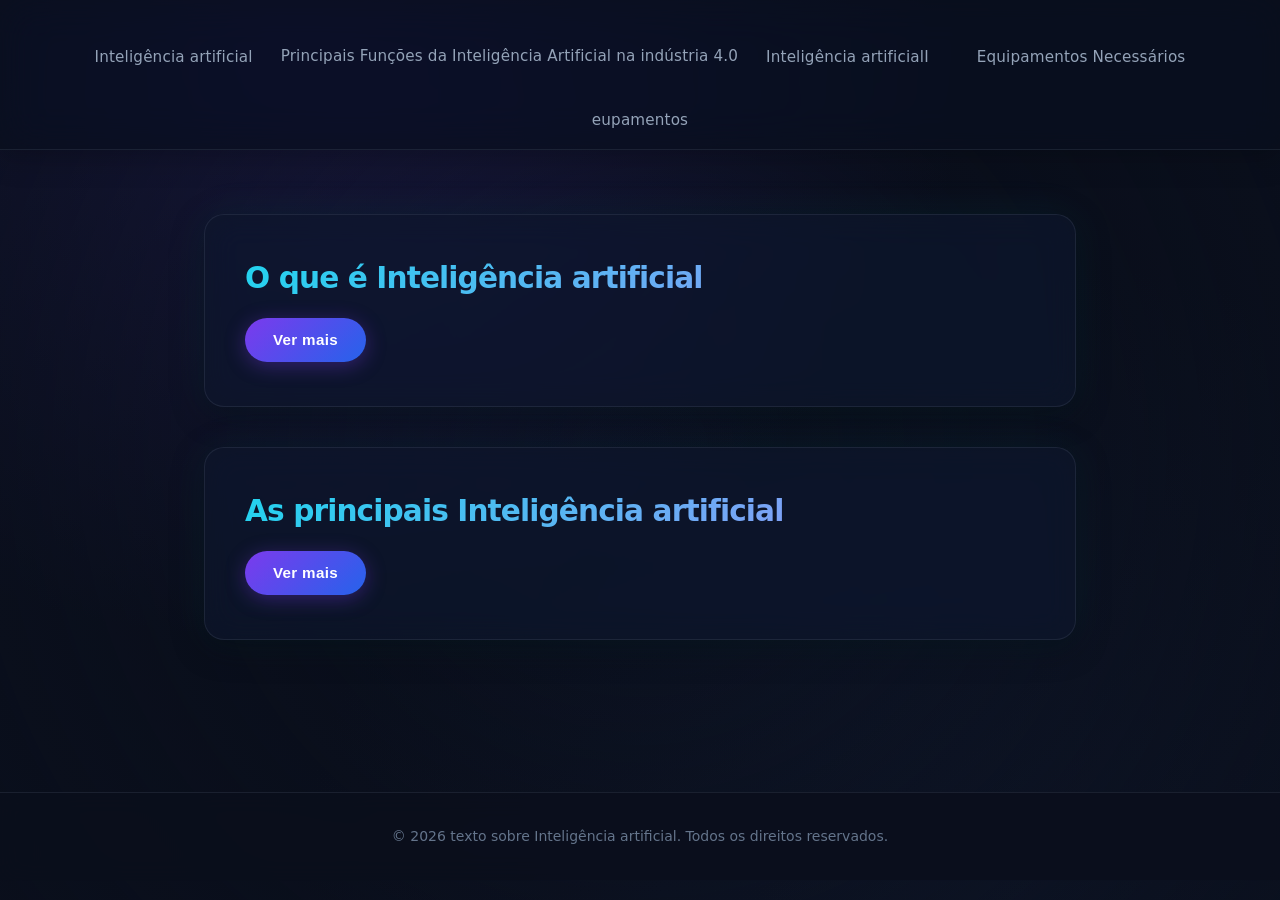
<file: index.html>
<!DOCTYPE html>
<html lang="pt-BR">
<head>
  <meta charset="UTF-8">
  <meta name="viewport" content="width=device-width, initial-scale=1.0">
  <title>IA</title>
  <link rel="stylesheet" href="style.css">
</head>
<body>

  <video autoplay loop muted playsinline id="video-fundo">
    <source src="203987-923133879_medium.mp4" type="video/mp4">
  </video>

  <header>
    <nav class="navbar">
      <button class="menu-toggle">&#9776;</button> <ul>
        <li><a href="ia.html" class="botao-link"> Inteligência artificial</a></li>
        <li><a href="cinema3d.html" class="botao-link"> <p>Principais Funções da Inteligência Artificial na indústria 4.0</p></a></li>
        <li><a href="sobre.html" class="botao-link"> Inteligência artificialI</a></li>
        <li><a href="equipamentos.html" class="botao-link">Equipamentos Necessários</a></li>
        <li><a href="eupamentos.html" class="botao-link"> eupamentos</a></li>
      </ul>
    </nav>
  </header>

  <main>
    <section id="holograma" class="content-section">
      <h2>O que é Inteligência artificial</h2>
      <button class="toggle-content">Ver mais</button>
      <div class="content">
        <p><strong>Definição:</strong> A Inteligência Artificial (IA) é um campo da ciência da computação dedicado a criar sistemas e máquinas capazes de emular a inteligência humana. Ela permite que computadores raciocinem, aprendam, tomem decisões, reconheçam padrões e resolvam problemas de forma autônoma e em grande escala.</p>
      </div>
    </section>

    <section id="ia-holograma" class="content-section">
      <h2> As principais Inteligência artificial</h2>
      <button class="toggle-content">Ver mais</button>
      <div class="content">
        <p><strong>Componentes principais:</strong>ChatGPT (OpenAI): O pioneiro e um dos mais populares. Utiliza os modelos GPT-4o e OpenAI o1 (focado em raciocínio lógico complexo). É excelente para conversação natural, escrita criativa e tarefas gerais.

          <p>Gemini (Google): A IA do Google, profundamente integrada ao ecossistema da empresa (Busca, Workspace, Android). Destaca-se pela capacidade de processar volumes massivos de dados de uma só vez (janela de contexto longa) e precisão em informações em tempo real.</p>
    </section>
  </main>

  <footer>
    <p>&copy; 2026  texto sobre Inteligência artificial. Todos os direitos reservados.</p>
  </footer>
  
  <script src="script.js"></script>
</body>
</html>
</file>
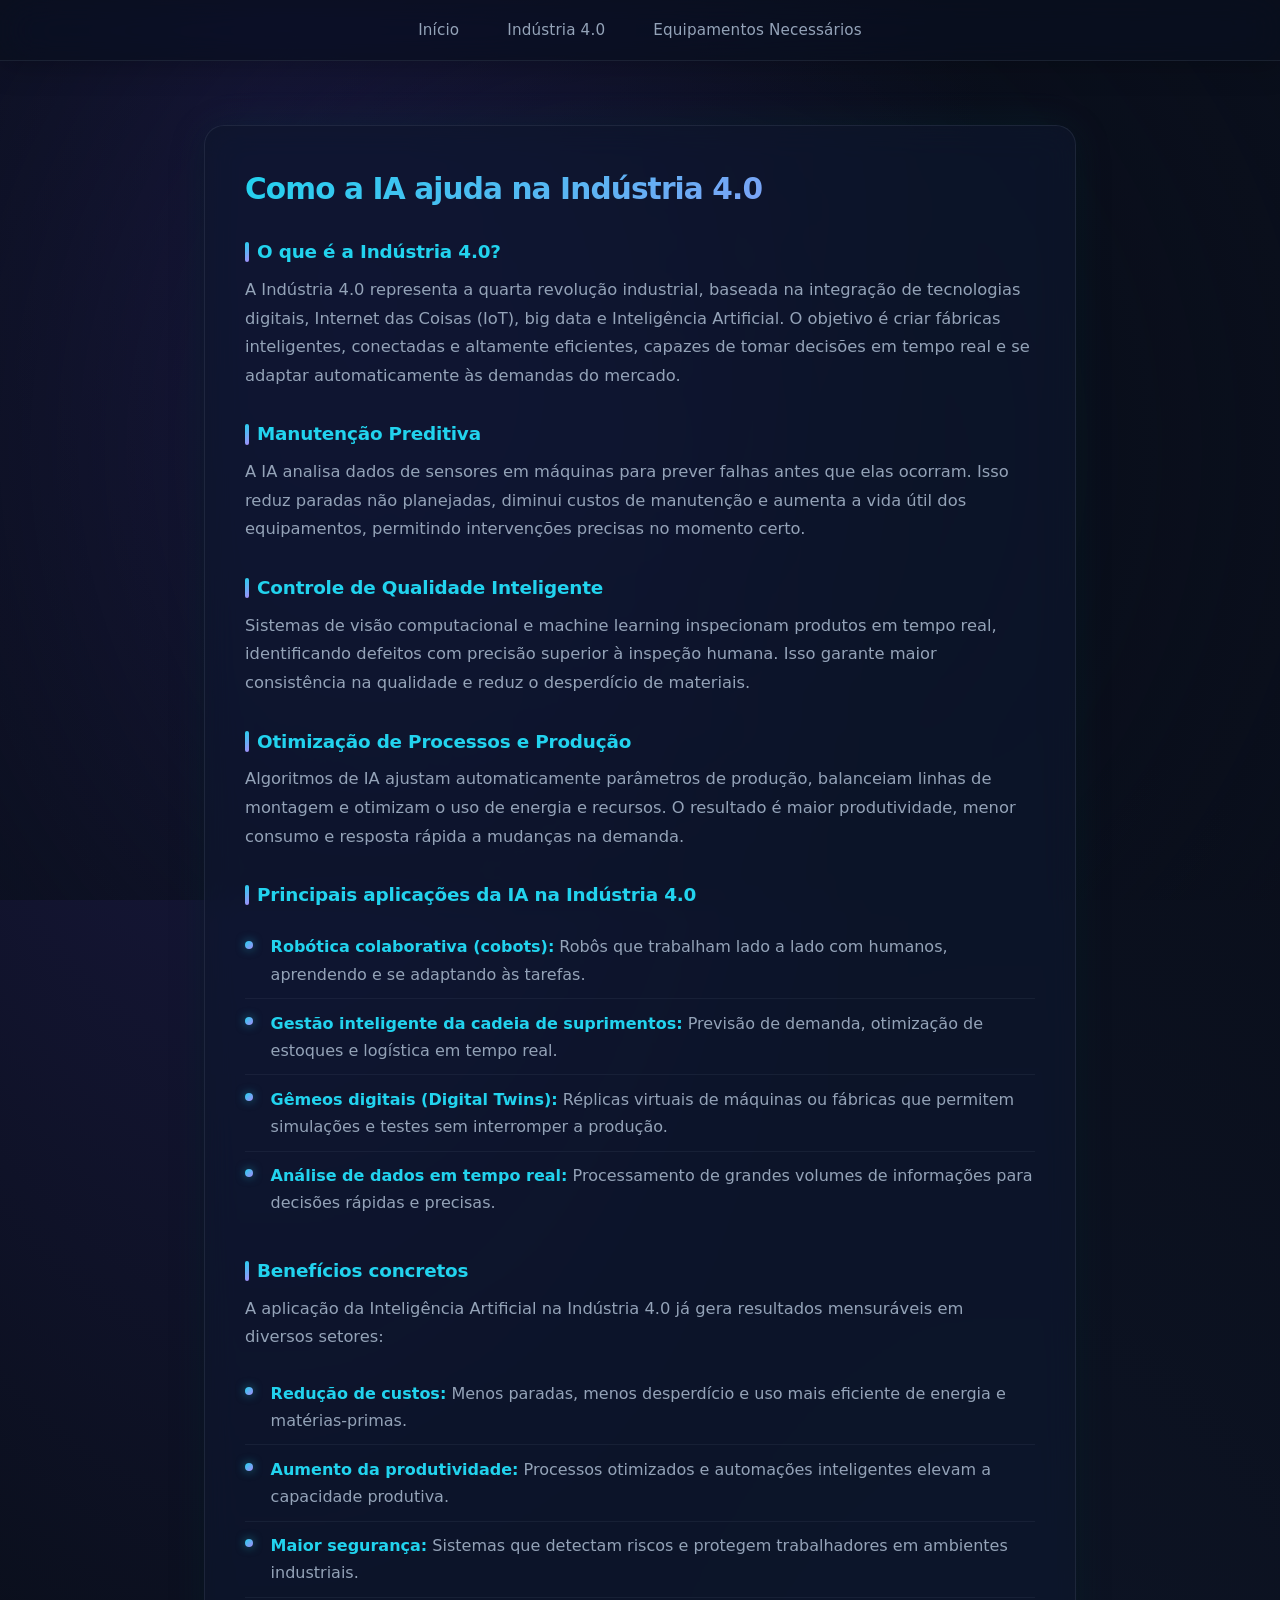
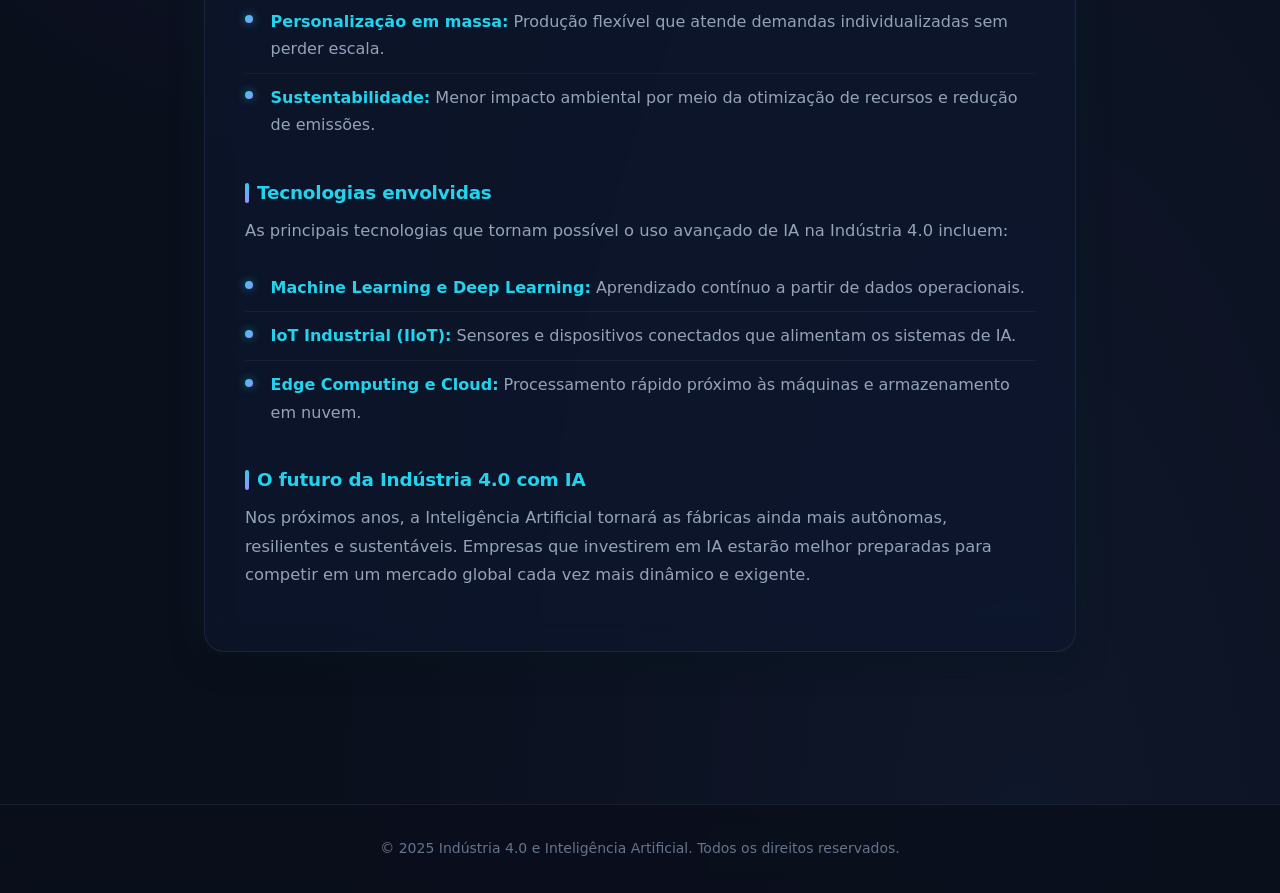
<file: cinema3d.html>
<!DOCTYPE html>
<html lang="pt-BR">
<head>
  <meta charset="UTF-8">
  <meta name="viewport" content="width=device-width, initial-scale=1.0">
  <title>IA na Indústria 4.0</title>
  <link rel="stylesheet" href="style.css">
</head>
<body>
  <header>
    <nav class="navbar">
      <ul>
        <li><a href="index.html" class="botao-link">Início</a></li>
        <li><a href="ia.html" class="botao-link">Indústria 4.0</a></li>
        
        <li><a href="equipamentos.html" class="botao-link">Equipamentos Necessários</a></li>
      </ul>
    </nav>
  </header>

  <main>
    <section class="conteudo">
      <h2 class="conteudo__titulo">Como a IA ajuda na Indústria 4.0</h2>

      <h4 class="conteudo__titulo">O que é a Indústria 4.0?</h4>
      <p class="conteudo__texto">
        A Indústria 4.0 representa a quarta revolução industrial, baseada na integração de tecnologias digitais, Internet das Coisas (IoT), big data e Inteligência Artificial. 
        O objetivo é criar fábricas inteligentes, conectadas e altamente eficientes, capazes de tomar decisões em tempo real e se adaptar automaticamente às demandas do mercado.
      </p>

      <h4 class="conteudo__titulo">Manutenção Preditiva</h4>
      <p class="conteudo__texto">
        A IA analisa dados de sensores em máquinas para prever falhas antes que elas ocorram. Isso reduz paradas não planejadas, diminui custos de manutenção e aumenta a vida útil dos equipamentos, 
        permitindo intervenções precisas no momento certo.
      </p>

      <h4 class="conteudo__titulo">Controle de Qualidade Inteligente</h4>
      <p class="conteudo__texto">
        Sistemas de visão computacional e machine learning inspecionam produtos em tempo real, identificando defeitos com precisão superior à inspeção humana. 
        Isso garante maior consistência na qualidade e reduz o desperdício de materiais.
      </p>

      <h4 class="conteudo__titulo">Otimização de Processos e Produção</h4>
      <p class="conteudo__texto">
        Algoritmos de IA ajustam automaticamente parâmetros de produção, balanceiam linhas de montagem e otimizam o uso de energia e recursos. 
        O resultado é maior produtividade, menor consumo e resposta rápida a mudanças na demanda.
      </p>

      <h4 class="conteudo__titulo">Principais aplicações da IA na Indústria 4.0</h4>
      <ul class="conteudo__lista">
        <li class="lista__item">
          <strong>Robótica colaborativa (cobots):</strong> Robôs que trabalham lado a lado com humanos, aprendendo e se adaptando às tarefas.
        </li>
        <li class="lista__item">
          <strong>Gestão inteligente da cadeia de suprimentos:</strong> Previsão de demanda, otimização de estoques e logística em tempo real.
        </li>
        <li class="lista__item">
          <strong>Gêmeos digitais (Digital Twins):</strong> Réplicas virtuais de máquinas ou fábricas que permitem simulações e testes sem interromper a produção.
        </li>
        <li class="lista__item">
          <strong>Análise de dados em tempo real:</strong> Processamento de grandes volumes de informações para decisões rápidas e precisas.
        </li>
      </ul>

      <h4 class="conteudo__titulo">Benefícios concretos</h4>

      <p class="conteudo__texto">
        A aplicação da Inteligência Artificial na Indústria 4.0 já gera resultados mensuráveis em diversos setores:
      </p>

      <ul class="conteudo__lista">
        <li class="lista__item">
          <strong>Redução de custos:</strong> Menos paradas, menos desperdício e uso mais eficiente de energia e matérias-primas.
        </li>
        <li class="lista__item">
          <strong>Aumento da produtividade:</strong> Processos otimizados e automações inteligentes elevam a capacidade produtiva.
        </li>
        <li class="lista__item">
          <strong>Maior segurança:</strong> Sistemas que detectam riscos e protegem trabalhadores em ambientes industriais.
        </li>
        <li class="lista__item">
          <strong>Personalização em massa:</strong> Produção flexível que atende demandas individualizadas sem perder escala.
        </li>
        <li class="lista__item">
          <strong>Sustentabilidade:</strong> Menor impacto ambiental por meio da otimização de recursos e redução de emissões.
        </li>
      </ul>

      <h4 class="conteudo__titulo">Tecnologias envolvidas</h4>
      <p class="conteudo__texto">
        As principais tecnologias que tornam possível o uso avançado de IA na Indústria 4.0 incluem:
      </p>

      <ul class="conteudo__lista">
        <li class="lista__item">
          <strong>Machine Learning e Deep Learning:</strong> Aprendizado contínuo a partir de dados operacionais.
        </li>
        <li class="lista__item">
          <strong>IoT Industrial (IIoT):</strong> Sensores e dispositivos conectados que alimentam os sistemas de IA.
        </li>
        <li class="lista__item">
          <strong>Edge Computing e Cloud:</strong> Processamento rápido próximo às máquinas e armazenamento em nuvem.
        </li>
      </ul>

      <h4 class="conteudo__titulo">O futuro da Indústria 4.0 com IA</h4>
      <p class="conteudo__texto">
        Nos próximos anos, a Inteligência Artificial tornará as fábricas ainda mais autônomas, resilientes e sustentáveis. 
        Empresas que investirem em IA estarão melhor preparadas para competir em um mercado global cada vez mais dinâmico e exigente.
      </p>
    </section>
  </main>

  <footer>
    <p>&copy; 2025 Indústria 4.0 e Inteligência Artificial. Todos os direitos reservados.</p>
  </footer>

  <script src="script.js"></script>
</body>
</html>
</file>
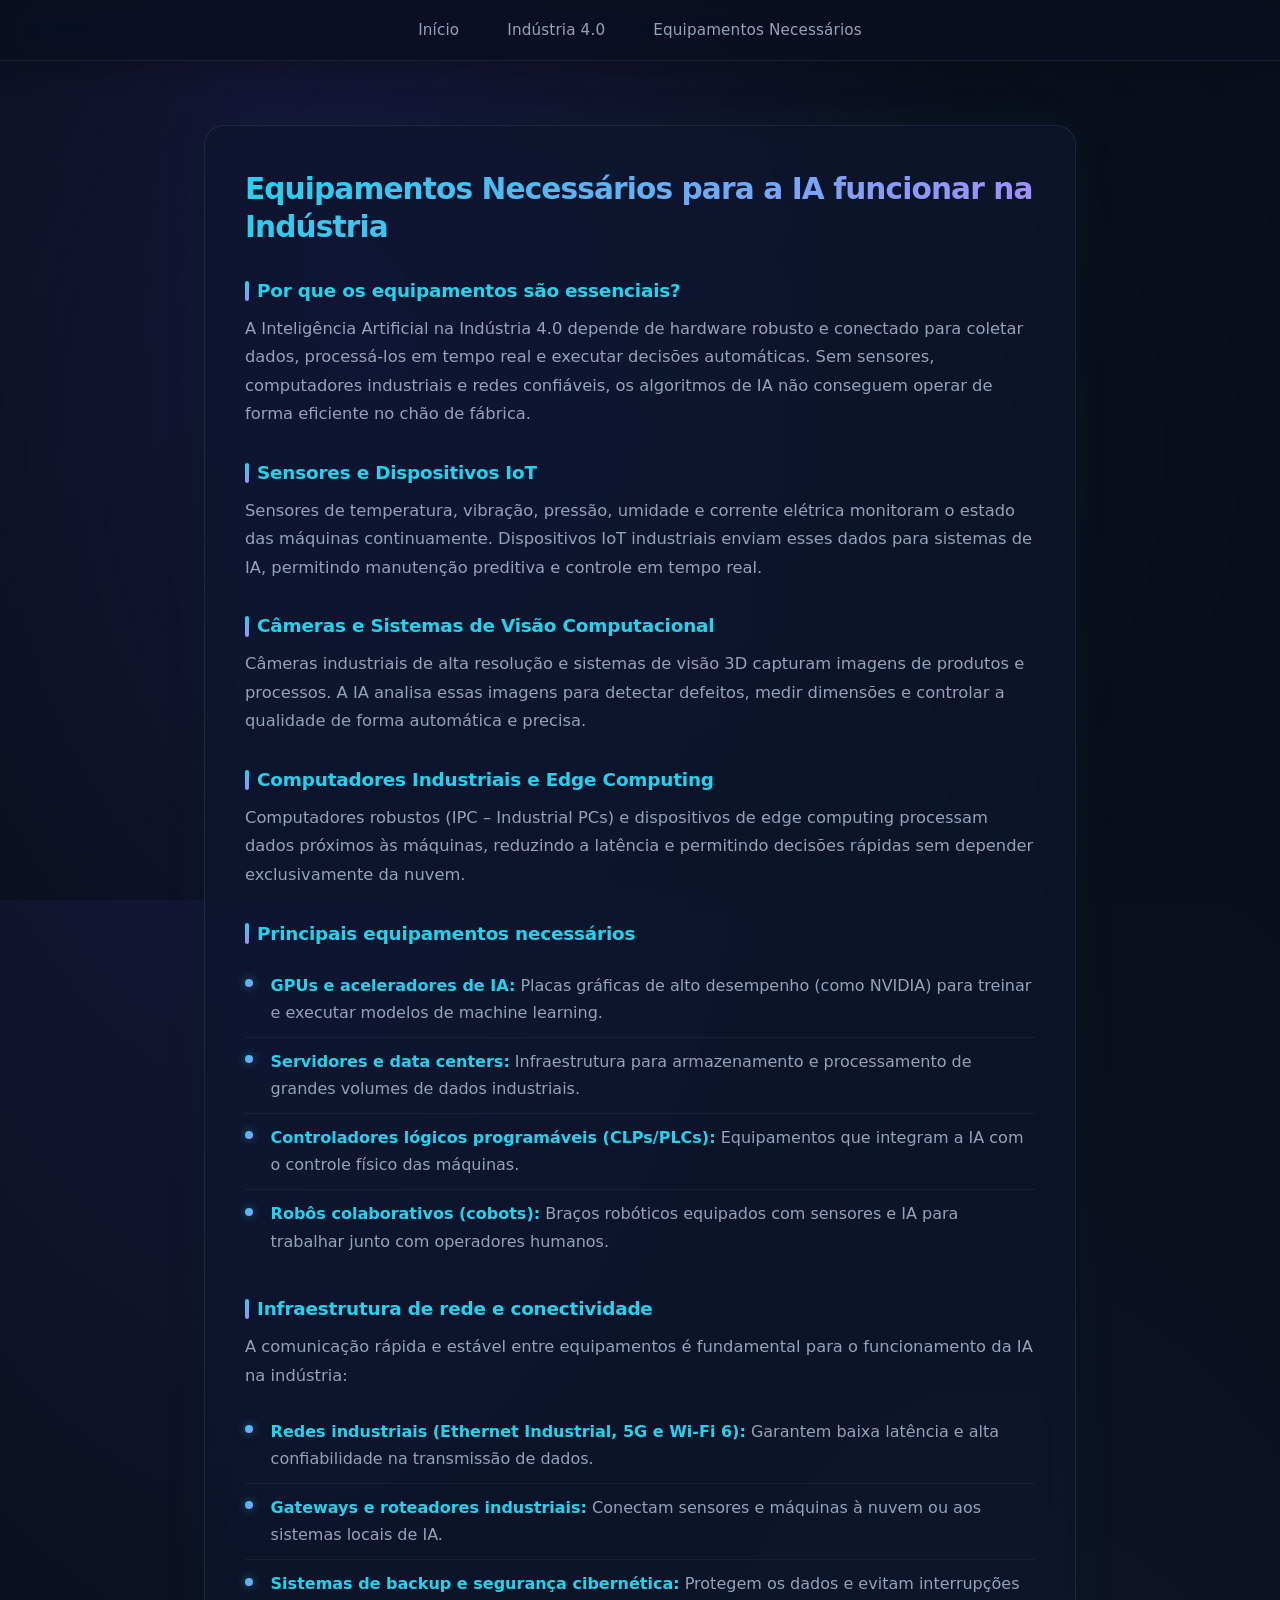
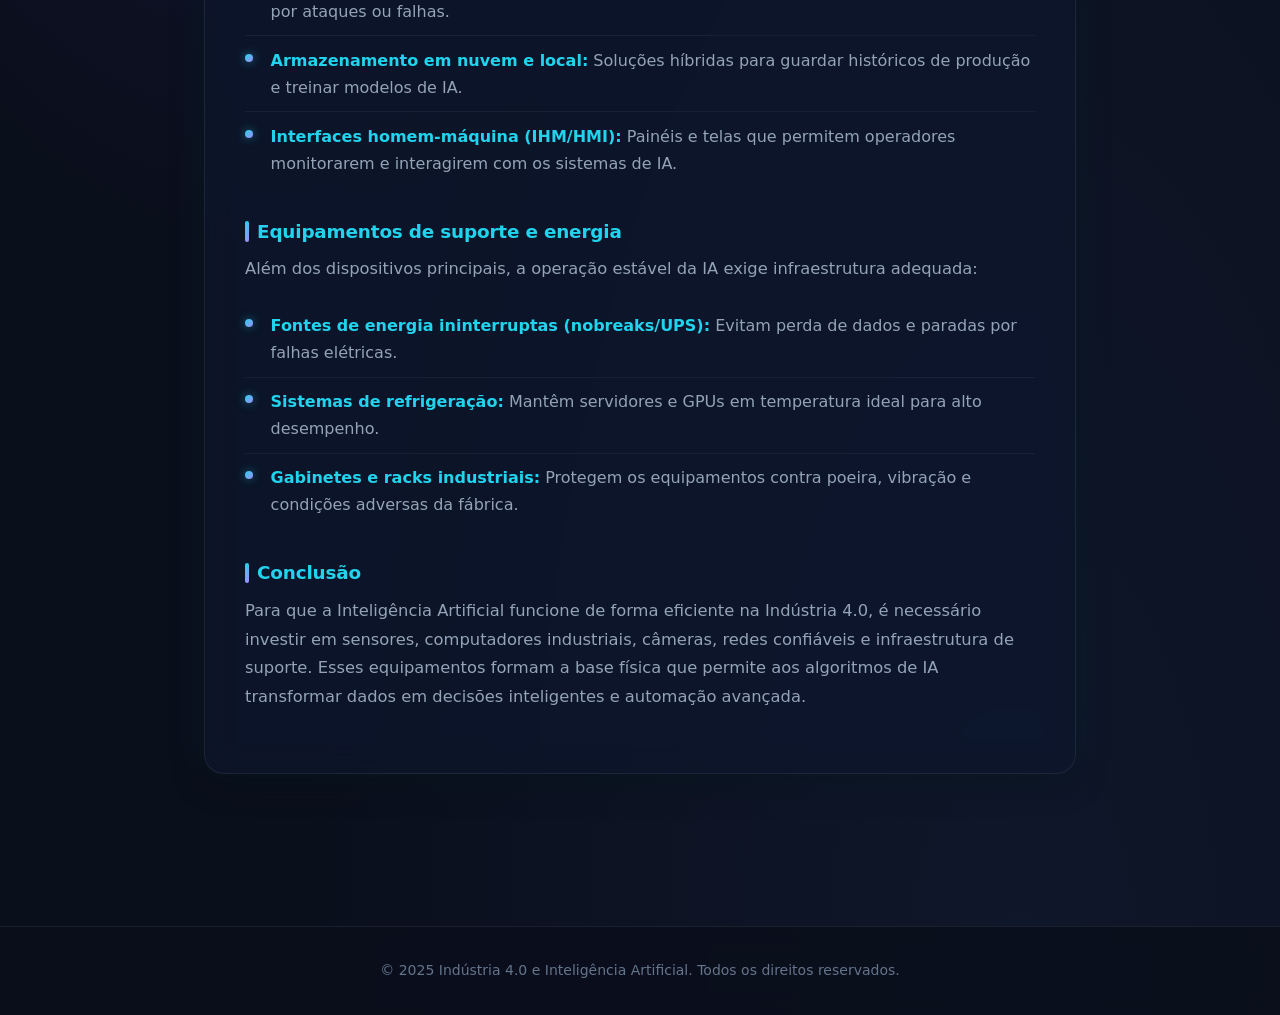
<file: equipamentos.html>
<!DOCTYPE html>
<html lang="pt-BR">
<head>
  <meta charset="UTF-8">
  <meta name="viewport" content="width=device-width, initial-scale=1.0">
  <title>Equipamentos Necessários para IA na Indústria 4.0</title>
  <link rel="stylesheet" href="style.css">
</head>
<body>
  <header>
    <nav class="navbar">
      <ul>
        <li><a href="index.html" class="botao-link">Início</a></li>
        <li><a href="ia.html" class="botao-link">Indústria 4.0</a></li>
        
        <li><a href="equipamentos.html" class="botao-link">Equipamentos Necessários</a></li>
      </ul>
    </nav>
  </header>

  <main>
    <section class="conteudo">
      <h2 class="conteudo__titulo">Equipamentos Necessários para a IA funcionar na Indústria</h2>

      <h4 class="conteudo__titulo">Por que os equipamentos são essenciais?</h4>
      <p class="conteudo__texto">
        A Inteligência Artificial na Indústria 4.0 depende de hardware robusto e conectado para coletar dados, processá-los em tempo real e executar decisões automáticas. 
        Sem sensores, computadores industriais e redes confiáveis, os algoritmos de IA não conseguem operar de forma eficiente no chão de fábrica.
      </p>

      <h4 class="conteudo__titulo">Sensores e Dispositivos IoT</h4>
      <p class="conteudo__texto">
        Sensores de temperatura, vibração, pressão, umidade e corrente elétrica monitoram o estado das máquinas continuamente. 
        Dispositivos IoT industriais enviam esses dados para sistemas de IA, permitindo manutenção preditiva e controle em tempo real.
      </p>

      <h4 class="conteudo__titulo">Câmeras e Sistemas de Visão Computacional</h4>
      <p class="conteudo__texto">
        Câmeras industriais de alta resolução e sistemas de visão 3D capturam imagens de produtos e processos. 
        A IA analisa essas imagens para detectar defeitos, medir dimensões e controlar a qualidade de forma automática e precisa.
      </p>

      <h4 class="conteudo__titulo">Computadores Industriais e Edge Computing</h4>
      <p class="conteudo__texto">
        Computadores robustos (IPC – Industrial PCs) e dispositivos de edge computing processam dados próximos às máquinas, 
        reduzindo a latência e permitindo decisões rápidas sem depender exclusivamente da nuvem.
      </p>

      <h4 class="conteudo__titulo">Principais equipamentos necessários</h4>
      <ul class="conteudo__lista">
        <li class="lista__item">
          <strong>GPUs e aceleradores de IA:</strong> Placas gráficas de alto desempenho (como NVIDIA) para treinar e executar modelos de machine learning.
        </li>
        <li class="lista__item">
          <strong>Servidores e data centers:</strong> Infraestrutura para armazenamento e processamento de grandes volumes de dados industriais.
        </li>
        <li class="lista__item">
          <strong>Controladores lógicos programáveis (CLPs/PLCs):</strong> Equipamentos que integram a IA com o controle físico das máquinas.
        </li>
        <li class="lista__item">
          <strong>Robôs colaborativos (cobots):</strong> Braços robóticos equipados com sensores e IA para trabalhar junto com operadores humanos.
        </li>
      </ul>

      <h4 class="conteudo__titulo">Infraestrutura de rede e conectividade</h4>

      <p class="conteudo__texto">
        A comunicação rápida e estável entre equipamentos é fundamental para o funcionamento da IA na indústria:
      </p>

      <ul class="conteudo__lista">
        <li class="lista__item">
          <strong>Redes industriais (Ethernet Industrial, 5G e Wi-Fi 6):</strong> Garantem baixa latência e alta confiabilidade na transmissão de dados.
        </li>
        <li class="lista__item">
          <strong>Gateways e roteadores industriais:</strong> Conectam sensores e máquinas à nuvem ou aos sistemas locais de IA.
        </li>
        <li class="lista__item">
          <strong>Sistemas de backup e segurança cibernética:</strong> Protegem os dados e evitam interrupções por ataques ou falhas.
        </li>
        <li class="lista__item">
          <strong>Armazenamento em nuvem e local:</strong> Soluções híbridas para guardar históricos de produção e treinar modelos de IA.
        </li>
        <li class="lista__item">
          <strong>Interfaces homem-máquina (IHM/HMI):</strong> Painéis e telas que permitem operadores monitorarem e interagirem com os sistemas de IA.
        </li>
      </ul>

      <h4 class="conteudo__titulo">Equipamentos de suporte e energia</h4>
      <p class="conteudo__texto">
        Além dos dispositivos principais, a operação estável da IA exige infraestrutura adequada:
      </p>

      <ul class="conteudo__lista">
        <li class="lista__item">
          <strong>Fontes de energia ininterruptas (nobreaks/UPS):</strong> Evitam perda de dados e paradas por falhas elétricas.
        </li>
        <li class="lista__item">
          <strong>Sistemas de refrigeração:</strong> Mantêm servidores e GPUs em temperatura ideal para alto desempenho.
        </li>
        <li class="lista__item">
          <strong>Gabinetes e racks industriais:</strong> Protegem os equipamentos contra poeira, vibração e condições adversas da fábrica.
        </li>
      </ul>

      <h4 class="conteudo__titulo">Conclusão</h4>
      <p class="conteudo__texto">
        Para que a Inteligência Artificial funcione de forma eficiente na Indústria 4.0, é necessário investir em sensores, 
        computadores industriais, câmeras, redes confiáveis e infraestrutura de suporte. Esses equipamentos formam a base física 
        que permite aos algoritmos de IA transformar dados em decisões inteligentes e automação avançada.
      </p>
    </section>
  </main>

  <footer>
    <p>&copy; 2025 Indústria 4.0 e Inteligência Artificial. Todos os direitos reservados.</p>
  </footer>

  <script src="script.js"></script>
</body>
</html>
</file>
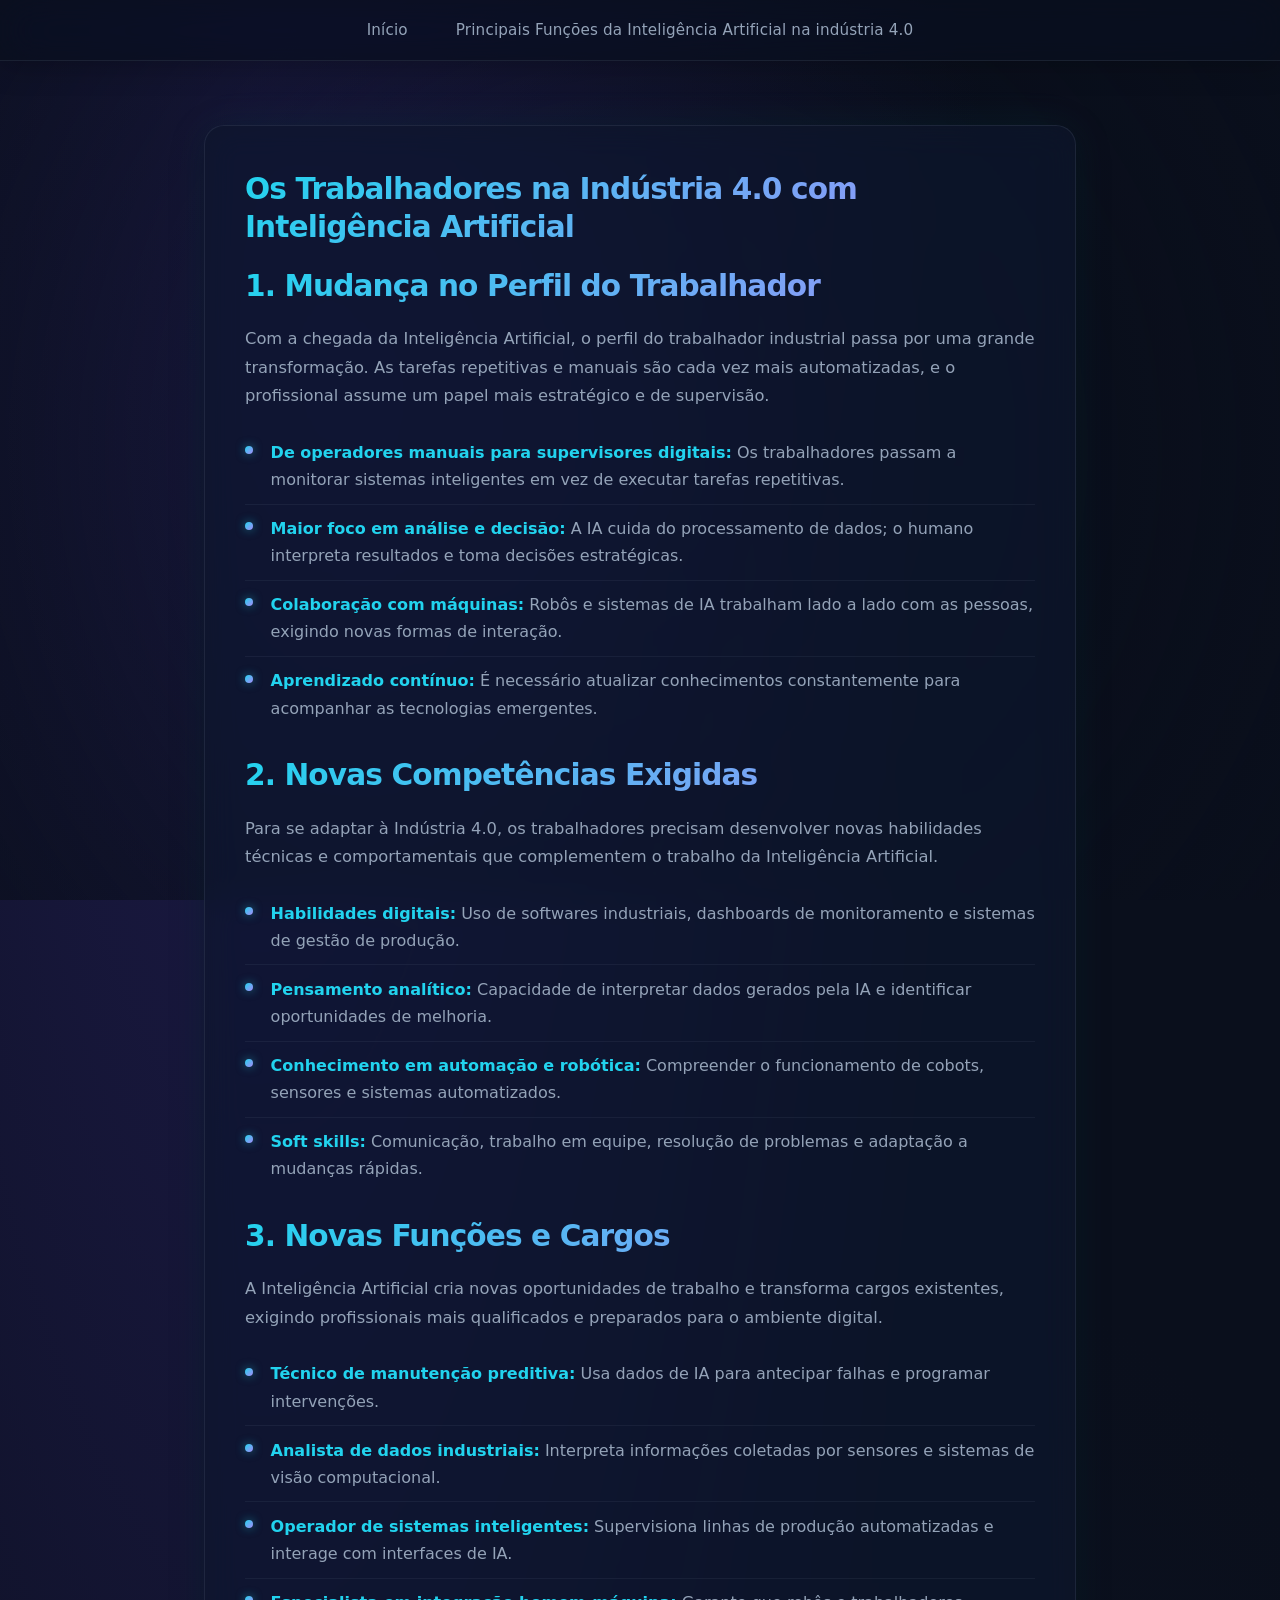
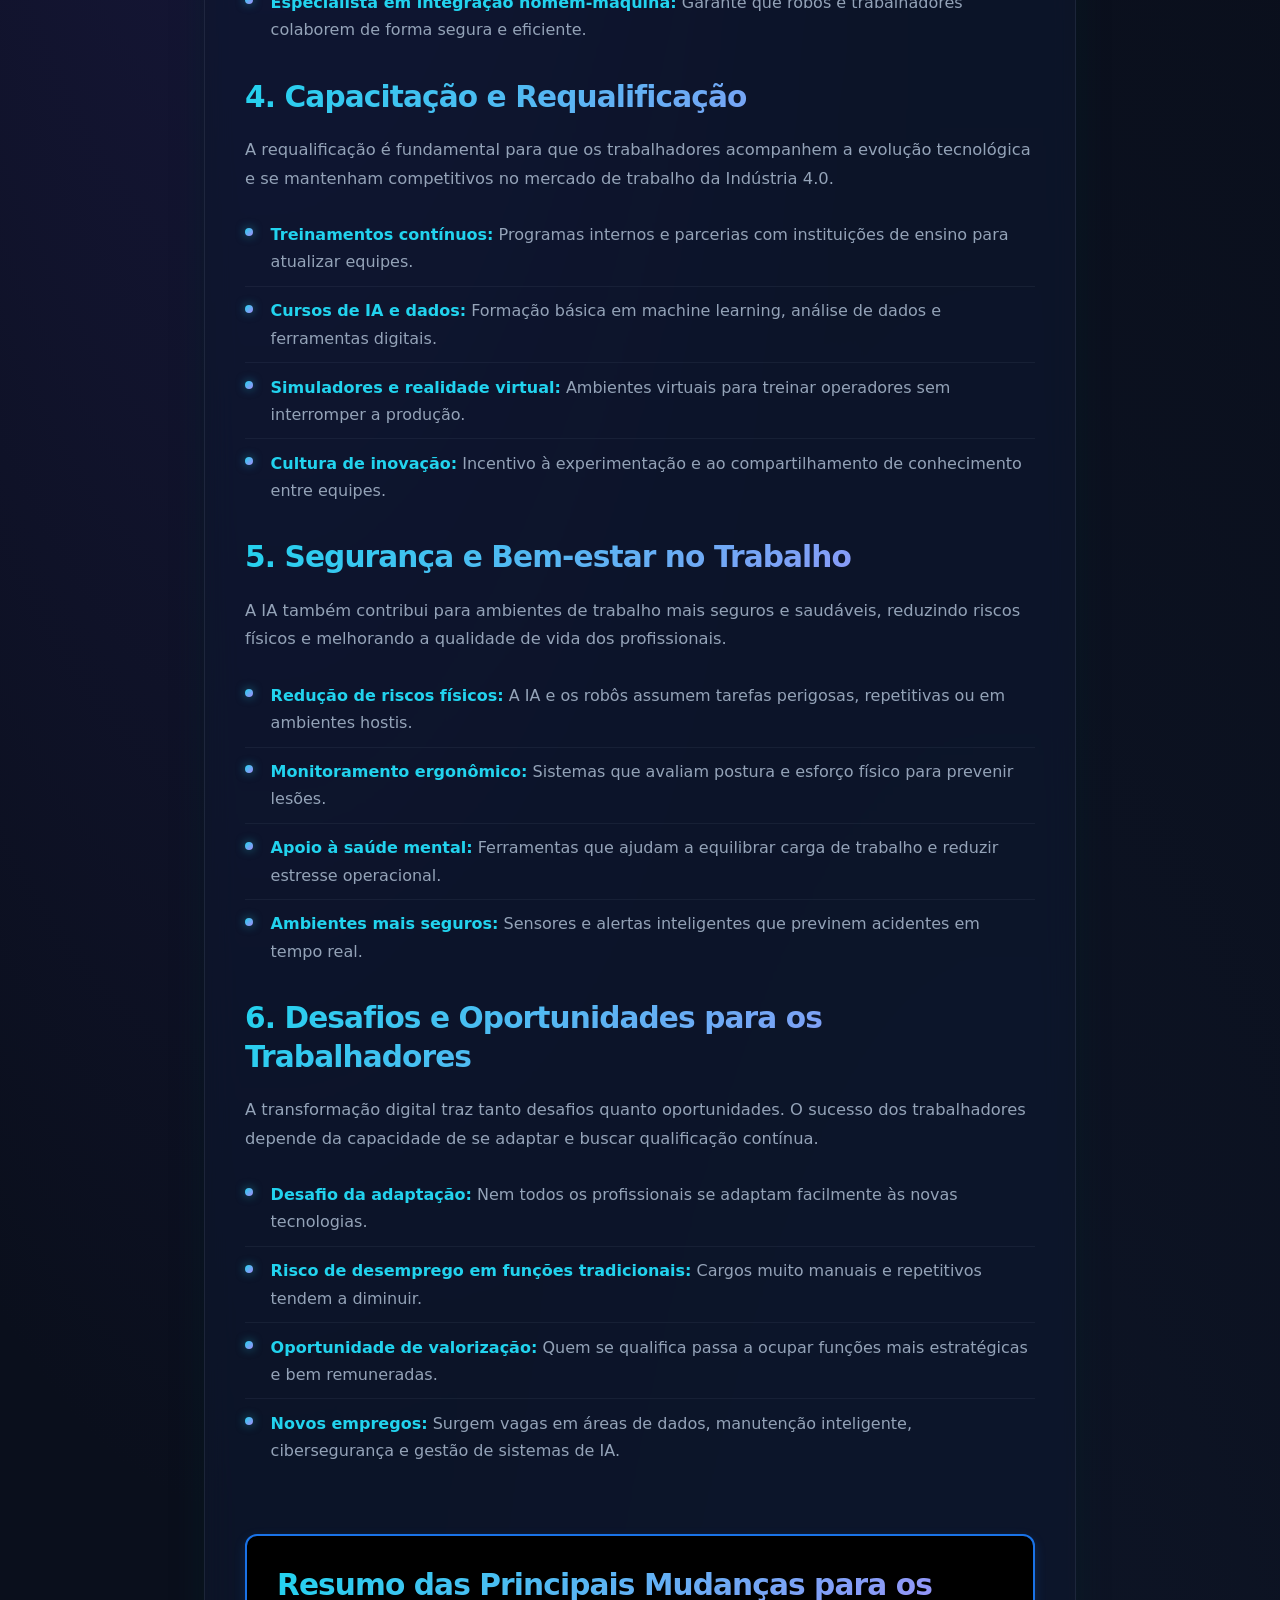
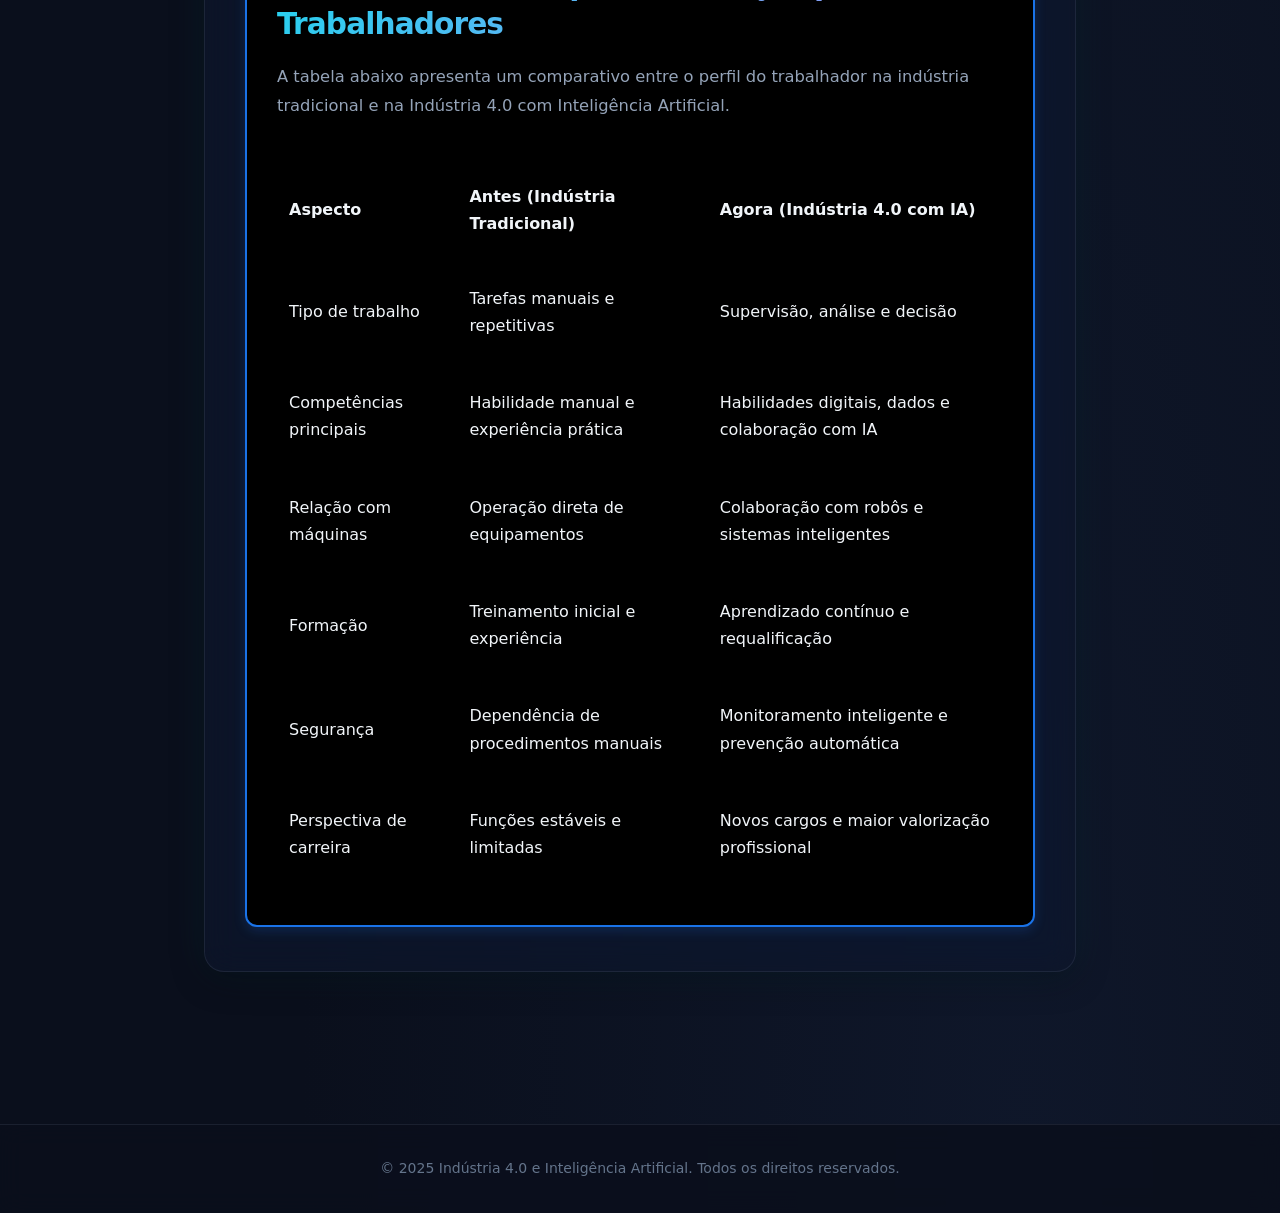
<file: eupamentos.html>
<!DOCTYPE html>
<html lang="pt-BR">
<head>
  <meta charset="UTF-8" />
  <meta name="viewport" content="width=device-width, initial-scale=1.0" />
  <title>Trabalhadores na Indústria 4.0</title>
  <link rel="stylesheet" href="style.css" />
</head>
<body>
  <header>
    <nav class="navbar">
      <ul>
        <li><a href="index.html" class="botao-link">Início</a></li>
        
        <li><a href="cinema3d.html" class="botao-link">Principais Funções da Inteligência Artificial na indústria 4.0</a></li>
      </ul>
    </nav>
  </header>

  <main>
    <section class="conteudo">
      <h2 class="conteudo__titulo">Os Trabalhadores na Indústria 4.0 com Inteligência Artificial</h2>

      <h3 class="conteudo__titulo">1. Mudança no Perfil do Trabalhador</h3>
      <p class="conteudo__texto">
        Com a chegada da Inteligência Artificial, o perfil do trabalhador industrial passa por uma grande transformação. As tarefas repetitivas e manuais são cada vez mais automatizadas, e o profissional assume um papel mais estratégico e de supervisão.
      </p>
      <ul class="conteudo__lista">
        <li class="lista__item"><strong>De operadores manuais para supervisores digitais:</strong> Os trabalhadores passam a monitorar sistemas inteligentes em vez de executar tarefas repetitivas.</li>
        <li class="lista__item"><strong>Maior foco em análise e decisão:</strong> A IA cuida do processamento de dados; o humano interpreta resultados e toma decisões estratégicas.</li>
        <li class="lista__item"><strong>Colaboração com máquinas:</strong> Robôs e sistemas de IA trabalham lado a lado com as pessoas, exigindo novas formas de interação.</li>
        <li class="lista__item"><strong>Aprendizado contínuo:</strong> É necessário atualizar conhecimentos constantemente para acompanhar as tecnologias emergentes.</li>
      </ul>

      <h3 class="conteudo__titulo">2. Novas Competências Exigidas</h3>
      <p class="conteudo__texto">
        Para se adaptar à Indústria 4.0, os trabalhadores precisam desenvolver novas habilidades técnicas e comportamentais que complementem o trabalho da Inteligência Artificial.
      </p>
      <ul class="conteudo__lista">
        <li class="lista__item"><strong>Habilidades digitais:</strong> Uso de softwares industriais, dashboards de monitoramento e sistemas de gestão de produção.</li>
        <li class="lista__item"><strong>Pensamento analítico:</strong> Capacidade de interpretar dados gerados pela IA e identificar oportunidades de melhoria.</li>
        <li class="lista__item"><strong>Conhecimento em automação e robótica:</strong> Compreender o funcionamento de cobots, sensores e sistemas automatizados.</li>
        <li class="lista__item"><strong>Soft skills:</strong> Comunicação, trabalho em equipe, resolução de problemas e adaptação a mudanças rápidas.</li>
      </ul>

      <h3 class="conteudo__titulo">3. Novas Funções e Cargos</h3>
      <p class="conteudo__texto">
        A Inteligência Artificial cria novas oportunidades de trabalho e transforma cargos existentes, exigindo profissionais mais qualificados e preparados para o ambiente digital.
      </p>
      <ul class="conteudo__lista">
        <li class="lista__item"><strong>Técnico de manutenção preditiva:</strong> Usa dados de IA para antecipar falhas e programar intervenções.</li>
        <li class="lista__item"><strong>Analista de dados industriais:</strong> Interpreta informações coletadas por sensores e sistemas de visão computacional.</li>
        <li class="lista__item"><strong>Operador de sistemas inteligentes:</strong> Supervisiona linhas de produção automatizadas e interage com interfaces de IA.</li>
        <li class="lista__item"><strong>Especialista em integração homem-máquina:</strong> Garante que robôs e trabalhadores colaborem de forma segura e eficiente.</li>
      </ul>

      <h3 class="conteudo__titulo">4. Capacitação e Requalificação</h3>
      <p class="conteudo__texto">
        A requalificação é fundamental para que os trabalhadores acompanhem a evolução tecnológica e se mantenham competitivos no mercado de trabalho da Indústria 4.0.
      </p>
      <ul class="conteudo__lista">
        <li class="lista__item"><strong>Treinamentos contínuos:</strong> Programas internos e parcerias com instituições de ensino para atualizar equipes.</li>
        <li class="lista__item"><strong>Cursos de IA e dados:</strong> Formação básica em machine learning, análise de dados e ferramentas digitais.</li>
        <li class="lista__item"><strong>Simuladores e realidade virtual:</strong> Ambientes virtuais para treinar operadores sem interromper a produção.</li>
        <li class="lista__item"><strong>Cultura de inovação:</strong> Incentivo à experimentação e ao compartilhamento de conhecimento entre equipes.</li>
      </ul>

      <h3 class="conteudo__titulo">5. Segurança e Bem-estar no Trabalho</h3>
      <p class="conteudo__texto">
        A IA também contribui para ambientes de trabalho mais seguros e saudáveis, reduzindo riscos físicos e melhorando a qualidade de vida dos profissionais.
      </p>
      <ul class="conteudo__lista">
        <li class="lista__item"><strong>Redução de riscos físicos:</strong> A IA e os robôs assumem tarefas perigosas, repetitivas ou em ambientes hostis.</li>
        <li class="lista__item"><strong>Monitoramento ergonômico:</strong> Sistemas que avaliam postura e esforço físico para prevenir lesões.</li>
        <li class="lista__item"><strong>Apoio à saúde mental:</strong> Ferramentas que ajudam a equilibrar carga de trabalho e reduzir estresse operacional.</li>
        <li class="lista__item"><strong>Ambientes mais seguros:</strong> Sensores e alertas inteligentes que previnem acidentes em tempo real.</li>
      </ul>

      <h3 class="conteudo__titulo">6. Desafios e Oportunidades para os Trabalhadores</h3>
      <p class="conteudo__texto">
        A transformação digital traz tanto desafios quanto oportunidades. O sucesso dos trabalhadores depende da capacidade de se adaptar e buscar qualificação contínua.
      </p>
      <ul class="conteudo__lista">
        <li class="lista__item"><strong>Desafio da adaptação:</strong> Nem todos os profissionais se adaptam facilmente às novas tecnologias.</li>
        <li class="lista__item"><strong>Risco de desemprego em funções tradicionais:</strong> Cargos muito manuais e repetitivos tendem a diminuir.</li>
        <li class="lista__item"><strong>Oportunidade de valorização:</strong> Quem se qualifica passa a ocupar funções mais estratégicas e bem remuneradas.</li>
        <li class="lista__item"><strong>Novos empregos:</strong> Surgem vagas em áreas de dados, manutenção inteligente, cibersegurança e gestão de sistemas de IA.</li>
      </ul>

      <div style="margin-top: 60px; padding: 30px; border: 2px solid #1a73e8; border-radius: 12px; background-color: #000000; box-shadow: 0 4px 12px rgba(26, 115, 232, 0.2);">
        <h2 class="conteudo__titulo" style="margin-top: 0;">Resumo das Principais Mudanças para os Trabalhadores</h2>
        <p class="conteudo__texto" style="margin-bottom: 30px;">
          A tabela abaixo apresenta um comparativo entre o perfil do trabalhador na indústria tradicional e na Indústria 4.0 com Inteligência Artificial.
        </p>
        <table style="width: 100%; border-collapse: separate; border-spacing: 0 18px;">
          <thead>
            <tr>
              <th style="padding: 14px 12px; text-align: left;">Aspecto</th>
              <th style="padding: 14px 12px; text-align: left;">Antes (Indústria Tradicional)</th>
              <th style="padding: 14px 12px; text-align: left;">Agora (Indústria 4.0 com IA)</th>
            </tr>
          </thead>
          <tbody>
            <tr>
              <td style="padding: 16px 12px;">Tipo de trabalho</td>
              <td style="padding: 16px 12px;">Tarefas manuais e repetitivas</td>
              <td style="padding: 16px 12px;">Supervisão, análise e decisão</td>
            </tr>
            <tr>
              <td style="padding: 16px 12px;">Competências principais</td>
              <td style="padding: 16px 12px;">Habilidade manual e experiência prática</td>
              <td style="padding: 16px 12px;">Habilidades digitais, dados e colaboração com IA</td>
            </tr>
            <tr>
              <td style="padding: 16px 12px;">Relação com máquinas</td>
              <td style="padding: 16px 12px;">Operação direta de equipamentos</td>
              <td style="padding: 16px 12px;">Colaboração com robôs e sistemas inteligentes</td>
            </tr>
            <tr>
              <td style="padding: 16px 12px;">Formação</td>
              <td style="padding: 16px 12px;">Treinamento inicial e experiência</td>
              <td style="padding: 16px 12px;">Aprendizado contínuo e requalificação</td>
            </tr>
            <tr>
              <td style="padding: 16px 12px;">Segurança</td>
              <td style="padding: 16px 12px;">Dependência de procedimentos manuais</td>
              <td style="padding: 16px 12px;">Monitoramento inteligente e prevenção automática</td>
            </tr>
            <tr>
              <td style="padding: 16px 12px;">Perspectiva de carreira</td>
              <td style="padding: 16px 12px;">Funções estáveis e limitadas</td>
              <td style="padding: 16px 12px;">Novos cargos e maior valorização profissional</td>
            </tr>
          </tbody>
        </table>
      </div>
    </section>
  </main>

  <footer>
    <p>&copy; 2025 Indústria 4.0 e Inteligência Artificial. Todos os direitos reservados.</p>
  </footer>

  <script src="script.js"></script>
</body>
</html>
</file>
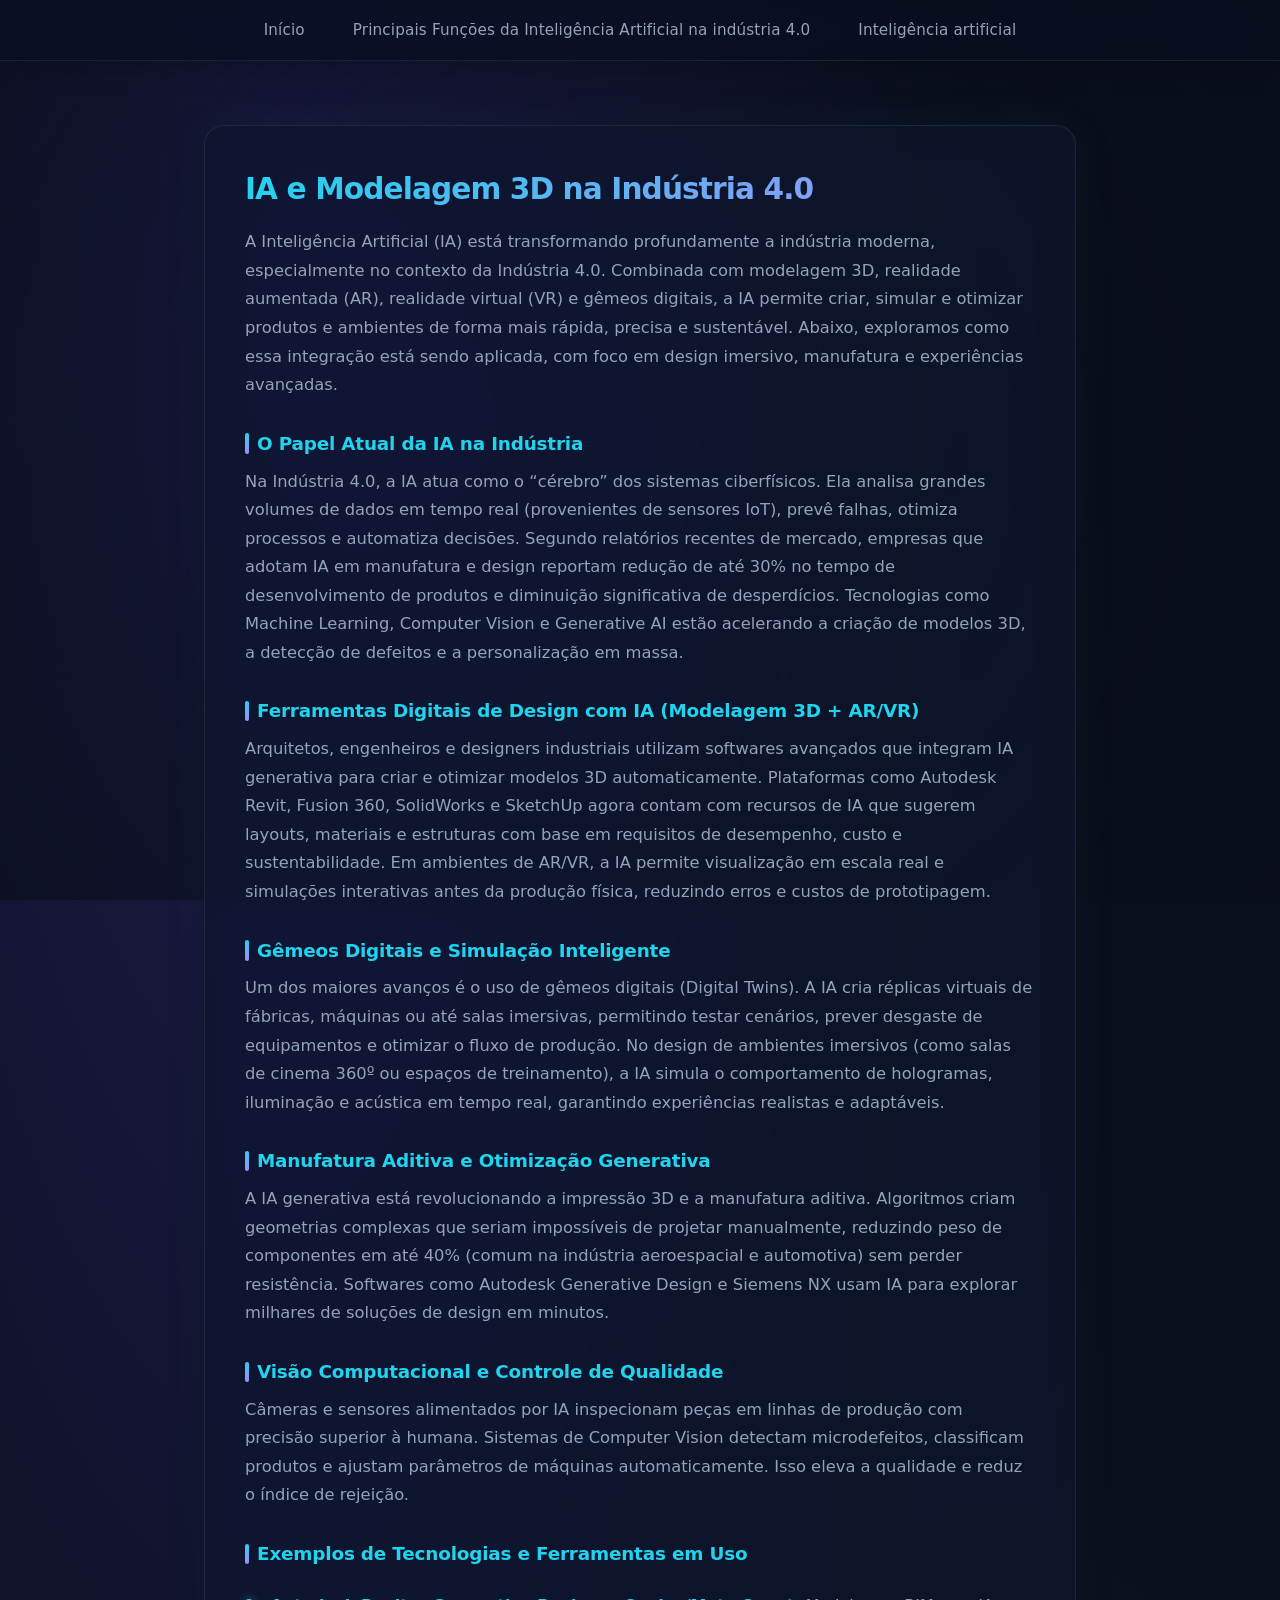
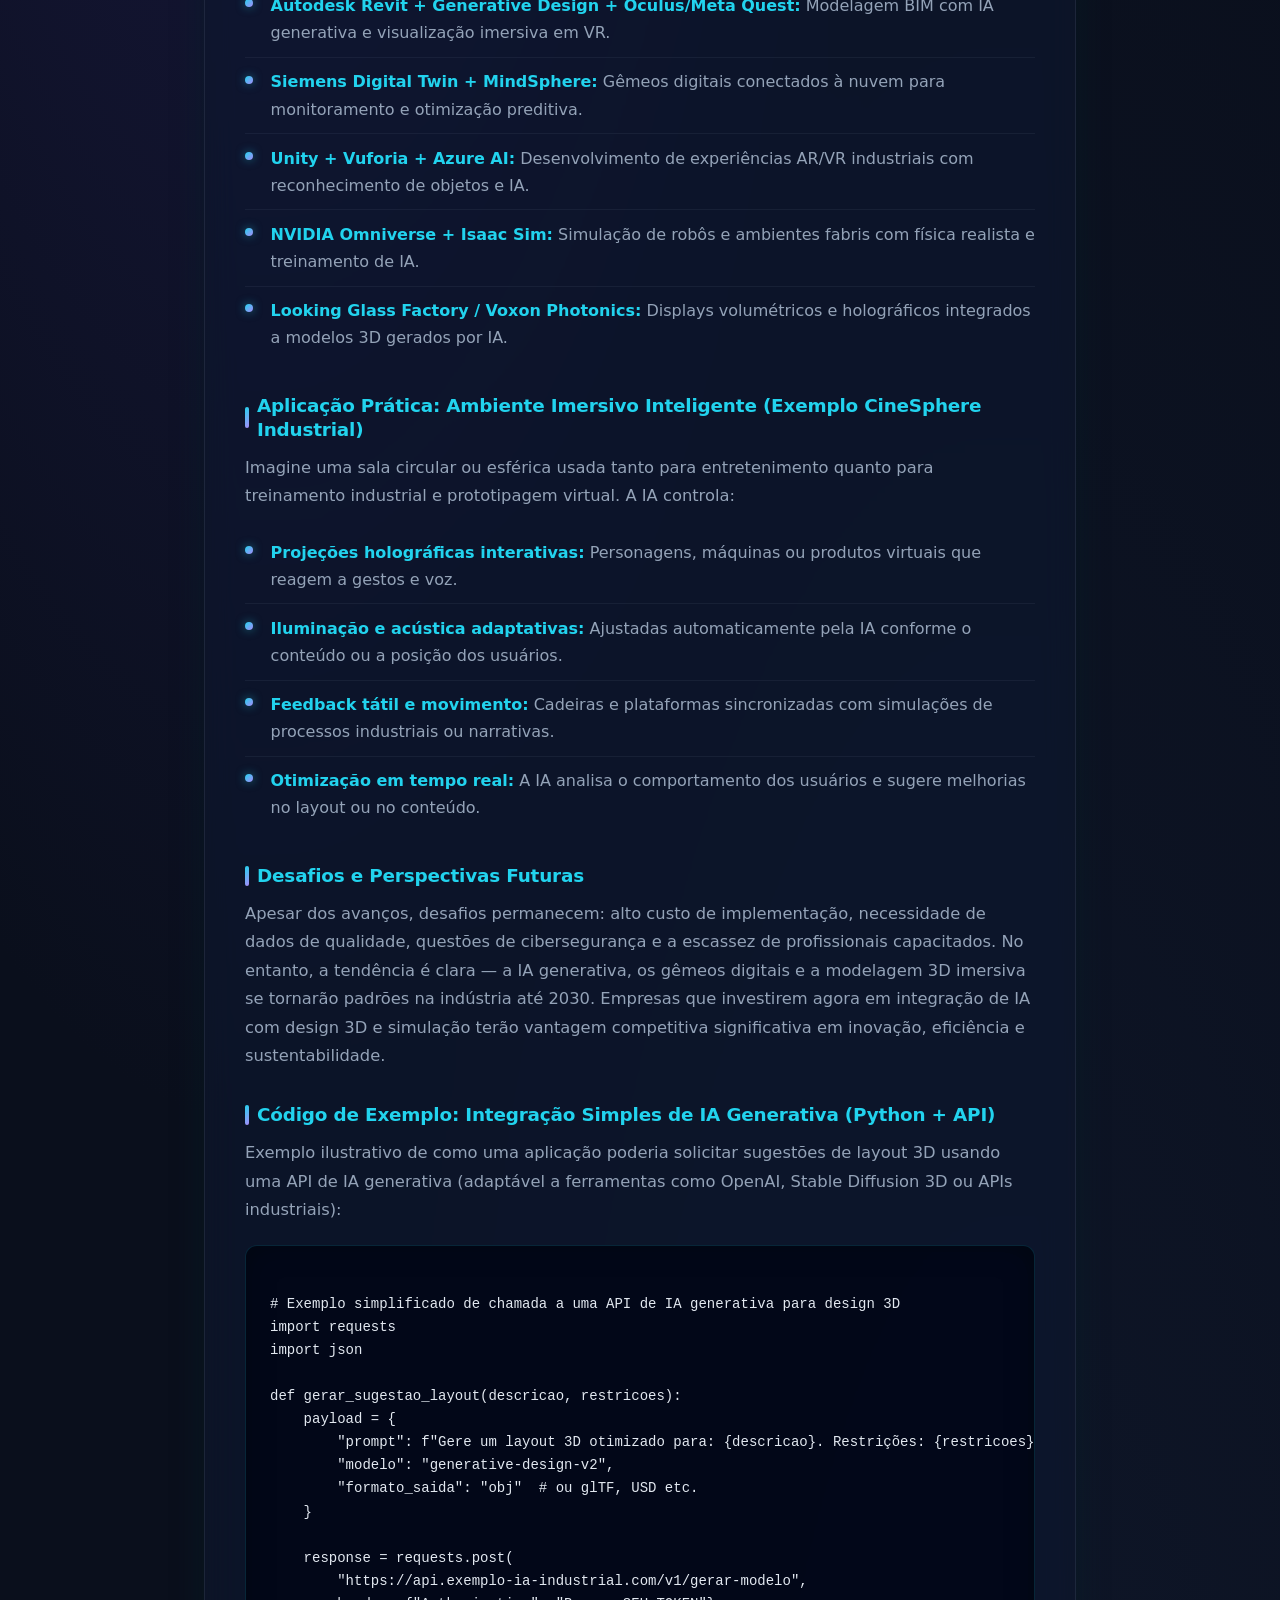
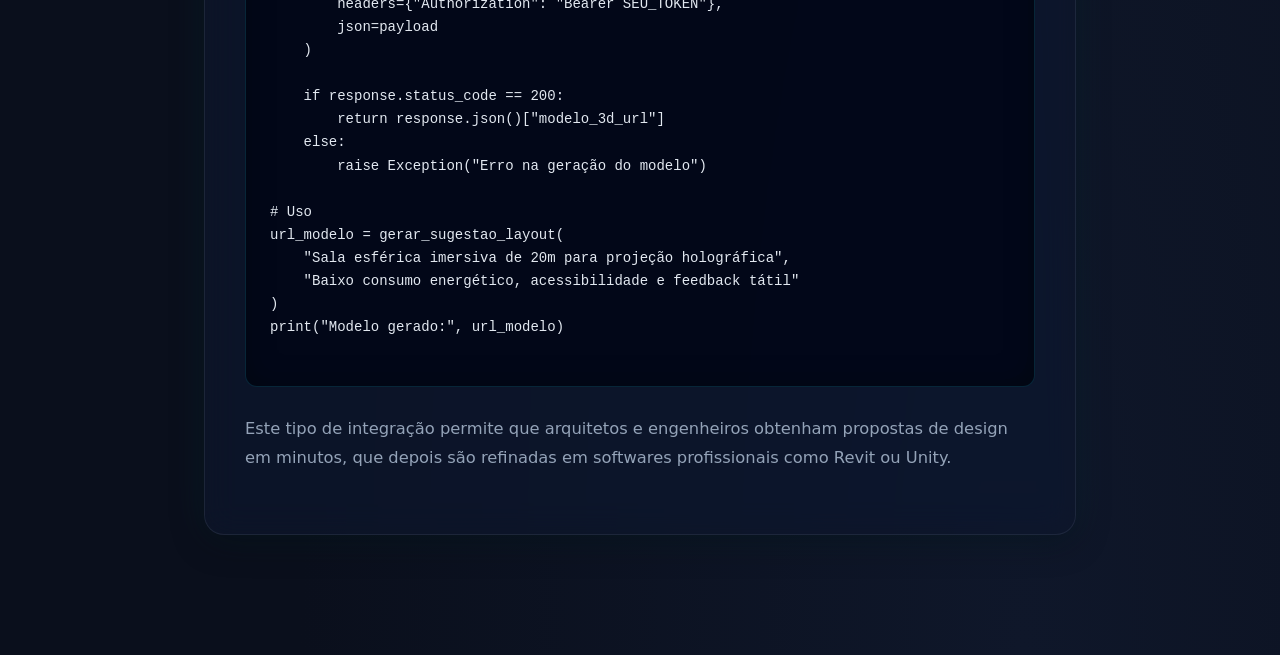
<file: ia.html>
<!DOCTYPE html>
<html lang="pt-BR">
<head>
  <meta charset="UTF-8">
  <meta name="viewport" content="width=device-width, initial-scale=1.0">
  <title>IA e Modelagem 3D na Indústria 4.0</title>
  <link rel="stylesheet" href="style.css">
</head>
<body>
  <header>
    <nav class="navbar">
      <ul>
        <li><a href="index.html" class="botao-link">Início</a></li>
        <li><a href="cinema3d.html" class="botao-link">Principais Funções da Inteligência Artificial na indústria 4.0</a></li>
        <li><a href="eupamentos.html" class="botao-link">Inteligência artificial</a></li>
      </ul>
    </nav>
  </header>

  <main>
    <section class="conteudo">
      <h2 class="conteudo__titulo">IA e Modelagem 3D na Indústria 4.0</h2>

      <p class="conteudo__texto">
        A Inteligência Artificial (IA) está transformando profundamente a indústria moderna, especialmente no contexto da Indústria 4.0. 
        Combinada com modelagem 3D, realidade aumentada (AR), realidade virtual (VR) e gêmeos digitais, a IA permite criar, simular e otimizar 
        produtos e ambientes de forma mais rápida, precisa e sustentável. Abaixo, exploramos como essa integração está sendo aplicada, 
        com foco em design imersivo, manufatura e experiências avançadas.
      </p>

      <h4 class="conteudo__titulo">O Papel Atual da IA na Indústria</h4>
      <p class="conteudo__texto">
        Na Indústria 4.0, a IA atua como o “cérebro” dos sistemas ciberfísicos. Ela analisa grandes volumes de dados em tempo real 
        (provenientes de sensores IoT), prevê falhas, otimiza processos e automatiza decisões. Segundo relatórios recentes de mercado, 
        empresas que adotam IA em manufatura e design reportam redução de até 30% no tempo de desenvolvimento de produtos e 
        diminuição significativa de desperdícios. Tecnologias como Machine Learning, Computer Vision e Generative AI estão 
        acelerando a criação de modelos 3D, a detecção de defeitos e a personalização em massa.
      </p>

      <h4 class="conteudo__titulo">Ferramentas Digitais de Design com IA (Modelagem 3D + AR/VR)</h4>
      <p class="conteudo__texto">
        Arquitetos, engenheiros e designers industriais utilizam softwares avançados que integram IA generativa para criar e 
        otimizar modelos 3D automaticamente. Plataformas como Autodesk Revit, Fusion 360, SolidWorks e SketchUp agora contam 
        com recursos de IA que sugerem layouts, materiais e estruturas com base em requisitos de desempenho, custo e 
        sustentabilidade. Em ambientes de AR/VR, a IA permite visualização em escala real e simulações interativas antes 
        da produção física, reduzindo erros e custos de prototipagem.
      </p>

      <h4 class="conteudo__titulo">Gêmeos Digitais e Simulação Inteligente</h4>
      <p class="conteudo__texto">
        Um dos maiores avanços é o uso de gêmeos digitais (Digital Twins). A IA cria réplicas virtuais de fábricas, 
        máquinas ou até salas imersivas, permitindo testar cenários, prever desgaste de equipamentos e otimizar 
        o fluxo de produção. No design de ambientes imersivos (como salas de cinema 360º ou espaços de treinamento), 
        a IA simula o comportamento de hologramas, iluminação e acústica em tempo real, garantindo experiências 
        realistas e adaptáveis.
      </p>

      <h4 class="conteudo__titulo">Manufatura Aditiva e Otimização Generativa</h4>
      <p class="conteudo__texto">
        A IA generativa está revolucionando a impressão 3D e a manufatura aditiva. Algoritmos criam geometrias 
        complexas que seriam impossíveis de projetar manualmente, reduzindo peso de componentes em até 40% 
        (comum na indústria aeroespacial e automotiva) sem perder resistência. Softwares como Autodesk Generative Design 
        e Siemens NX usam IA para explorar milhares de soluções de design em minutos.
      </p>

      <h4 class="conteudo__titulo">Visão Computacional e Controle de Qualidade</h4>
      <p class="conteudo__texto">
        Câmeras e sensores alimentados por IA inspecionam peças em linhas de produção com precisão superior 
        à humana. Sistemas de Computer Vision detectam microdefeitos, classificam produtos e ajustam 
        parâmetros de máquinas automaticamente. Isso eleva a qualidade e reduz o índice de rejeição.
      </p>

      <h4 class="conteudo__titulo">Exemplos de Tecnologias e Ferramentas em Uso</h4>
      <ul class="conteudo__lista">
        <li class="lista__item">
          <strong>Autodesk Revit + Generative Design + Oculus/Meta Quest:</strong> Modelagem BIM com IA generativa e visualização imersiva em VR.
        </li>
        <li class="lista__item">
          <strong>Siemens Digital Twin + MindSphere:</strong> Gêmeos digitais conectados à nuvem para monitoramento e otimização preditiva.
        </li>
        <li class="lista__item">
          <strong>Unity + Vuforia + Azure AI:</strong> Desenvolvimento de experiências AR/VR industriais com reconhecimento de objetos e IA.
        </li>
        <li class="lista__item">
          <strong>NVIDIA Omniverse + Isaac Sim:</strong> Simulação de robôs e ambientes fabris com física realista e treinamento de IA.
        </li>
        <li class="lista__item">
          <strong>Looking Glass Factory / Voxon Photonics:</strong> Displays volumétricos e holográficos integrados a modelos 3D gerados por IA.
        </li>
      </ul>

      <h4 class="conteudo__titulo">Aplicação Prática: Ambiente Imersivo Inteligente (Exemplo CineSphere Industrial)</h4>
      <p class="conteudo__texto">
        Imagine uma sala circular ou esférica usada tanto para entretenimento quanto para treinamento industrial e 
        prototipagem virtual. A IA controla:
      </p>
      <ul class="conteudo__lista">
        <li class="lista__item"><strong>Projeções holográficas interativas:</strong> Personagens, máquinas ou produtos virtuais que reagem a gestos e voz.</li>
        <li class="lista__item"><strong>Iluminação e acústica adaptativas:</strong> Ajustadas automaticamente pela IA conforme o conteúdo ou a posição dos usuários.</li>
        <li class="lista__item"><strong>Feedback tátil e movimento:</strong> Cadeiras e plataformas sincronizadas com simulações de processos industriais ou narrativas.</li>
        <li class="lista__item"><strong>Otimização em tempo real:</strong> A IA analisa o comportamento dos usuários e sugere melhorias no layout ou no conteúdo.</li>
      </ul>

      <h4 class="conteudo__titulo">Desafios e Perspectivas Futuras</h4>
      <p class="conteudo__texto">
        Apesar dos avanços, desafios permanecem: alto custo de implementação, necessidade de dados de qualidade, 
        questões de cibersegurança e a escassez de profissionais capacitados. No entanto, a tendência é clara — 
        a IA generativa, os gêmeos digitais e a modelagem 3D imersiva se tornarão padrões na indústria até 2030. 
        Empresas que investirem agora em integração de IA com design 3D e simulação terão vantagem competitiva 
        significativa em inovação, eficiência e sustentabilidade.
      </p>

      <h4 class="conteudo__titulo">Código de Exemplo: Integração Simples de IA Generativa (Python + API)</h4>
      <p class="conteudo__texto">
        Exemplo ilustrativo de como uma aplicação poderia solicitar sugestões de layout 3D usando uma API de IA generativa 
        (adaptável a ferramentas como OpenAI, Stable Diffusion 3D ou APIs industriais):
      </p>
      <pre class="conteudo__codigo"><code>
# Exemplo simplificado de chamada a uma API de IA generativa para design 3D
import requests
import json

def gerar_sugestao_layout(descricao, restricoes):
    payload = {
        "prompt": f"Gere um layout 3D otimizado para: {descricao}. Restrições: {restricoes}",
        "modelo": "generative-design-v2",
        "formato_saida": "obj"  # ou glTF, USD etc.
    }
    
    response = requests.post(
        "https://api.exemplo-ia-industrial.com/v1/gerar-modelo",
        headers={"Authorization": "Bearer SEU_TOKEN"},
        json=payload
    )
    
    if response.status_code == 200:
        return response.json()["modelo_3d_url"]
    else:
        raise Exception("Erro na geração do modelo")

# Uso
url_modelo = gerar_sugestao_layout(
    "Sala esférica imersiva de 20m para projeção holográfica",
    "Baixo consumo energético, acessibilidade e feedback tátil"
)
print("Modelo gerado:", url_modelo)
      </code></pre>

      <p class="conteudo__texto">
        Este tipo de integração permite que arquitetos e engenheiros obtenham propostas de design em minutos, 
        que depois são refinadas em softwares profissionais como Revit ou Unity.
      </p>
    </section>
  </main>
</body>
</html>
</file>
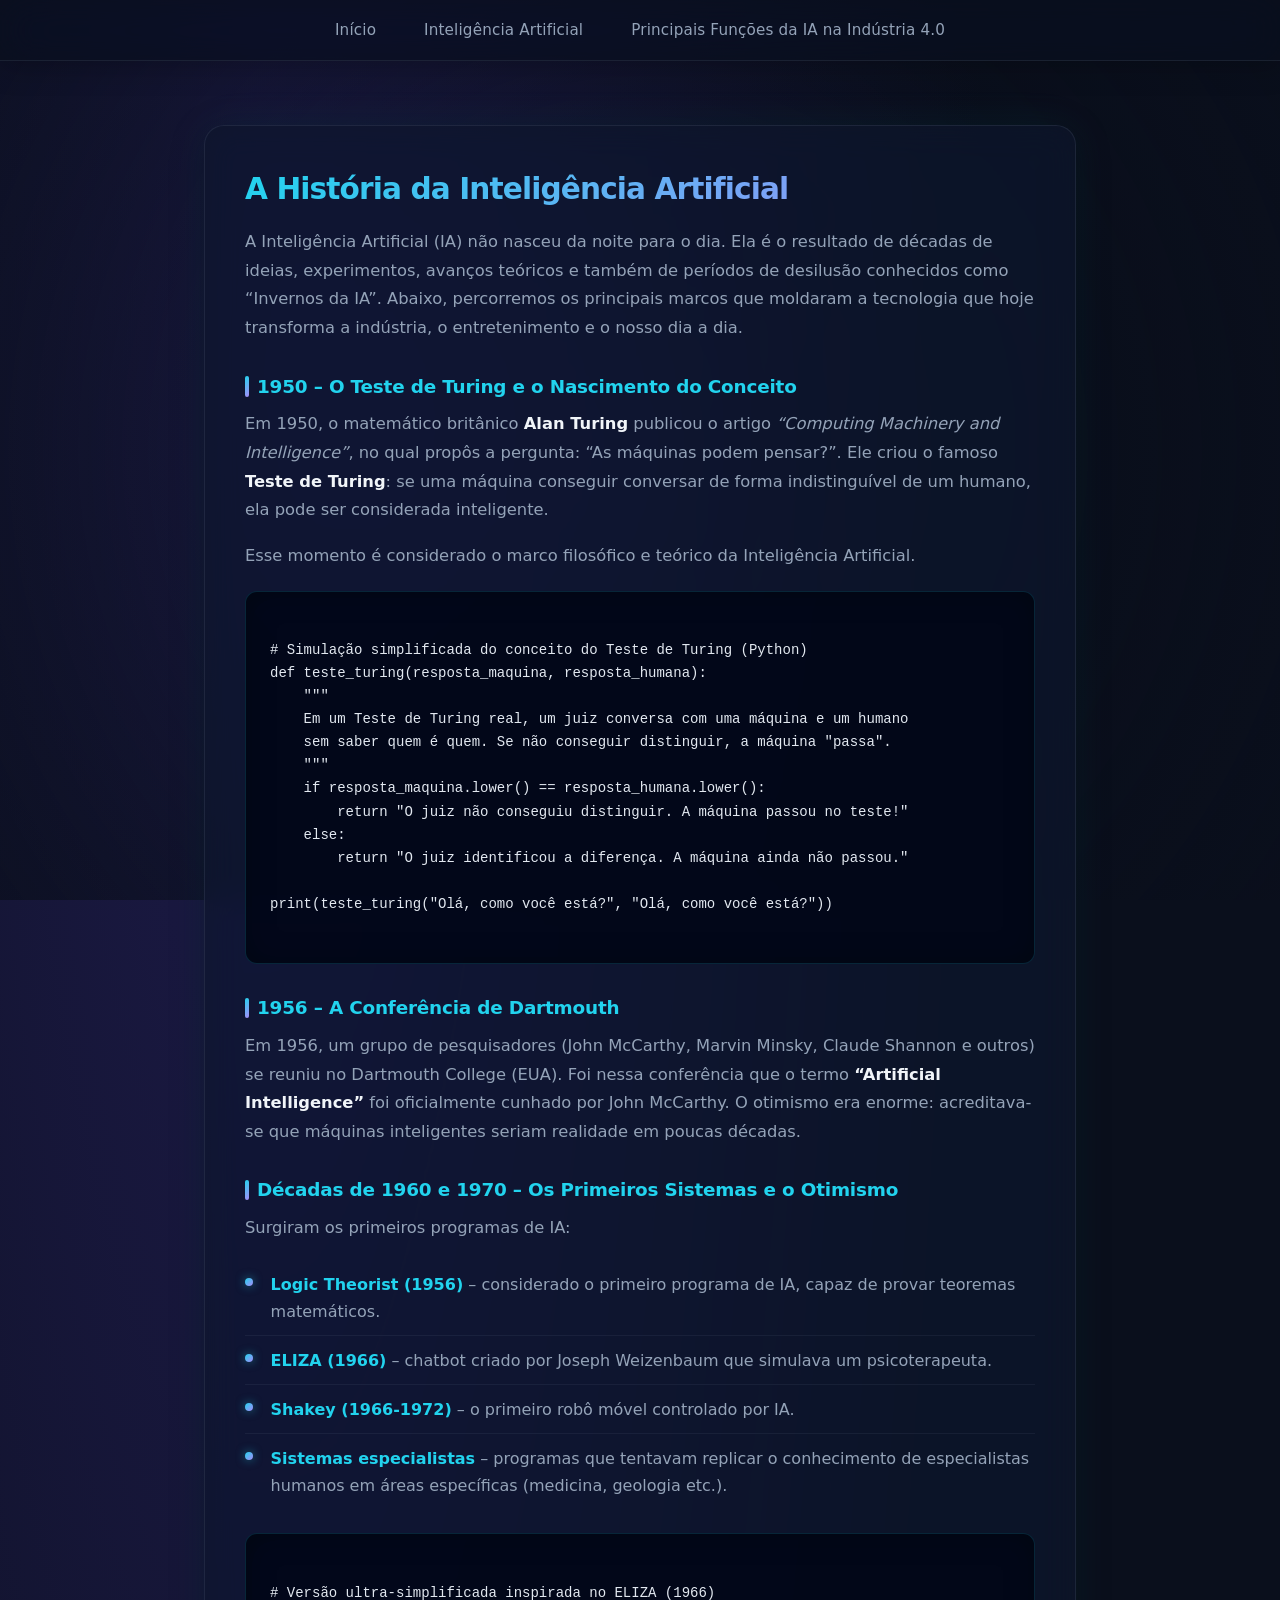
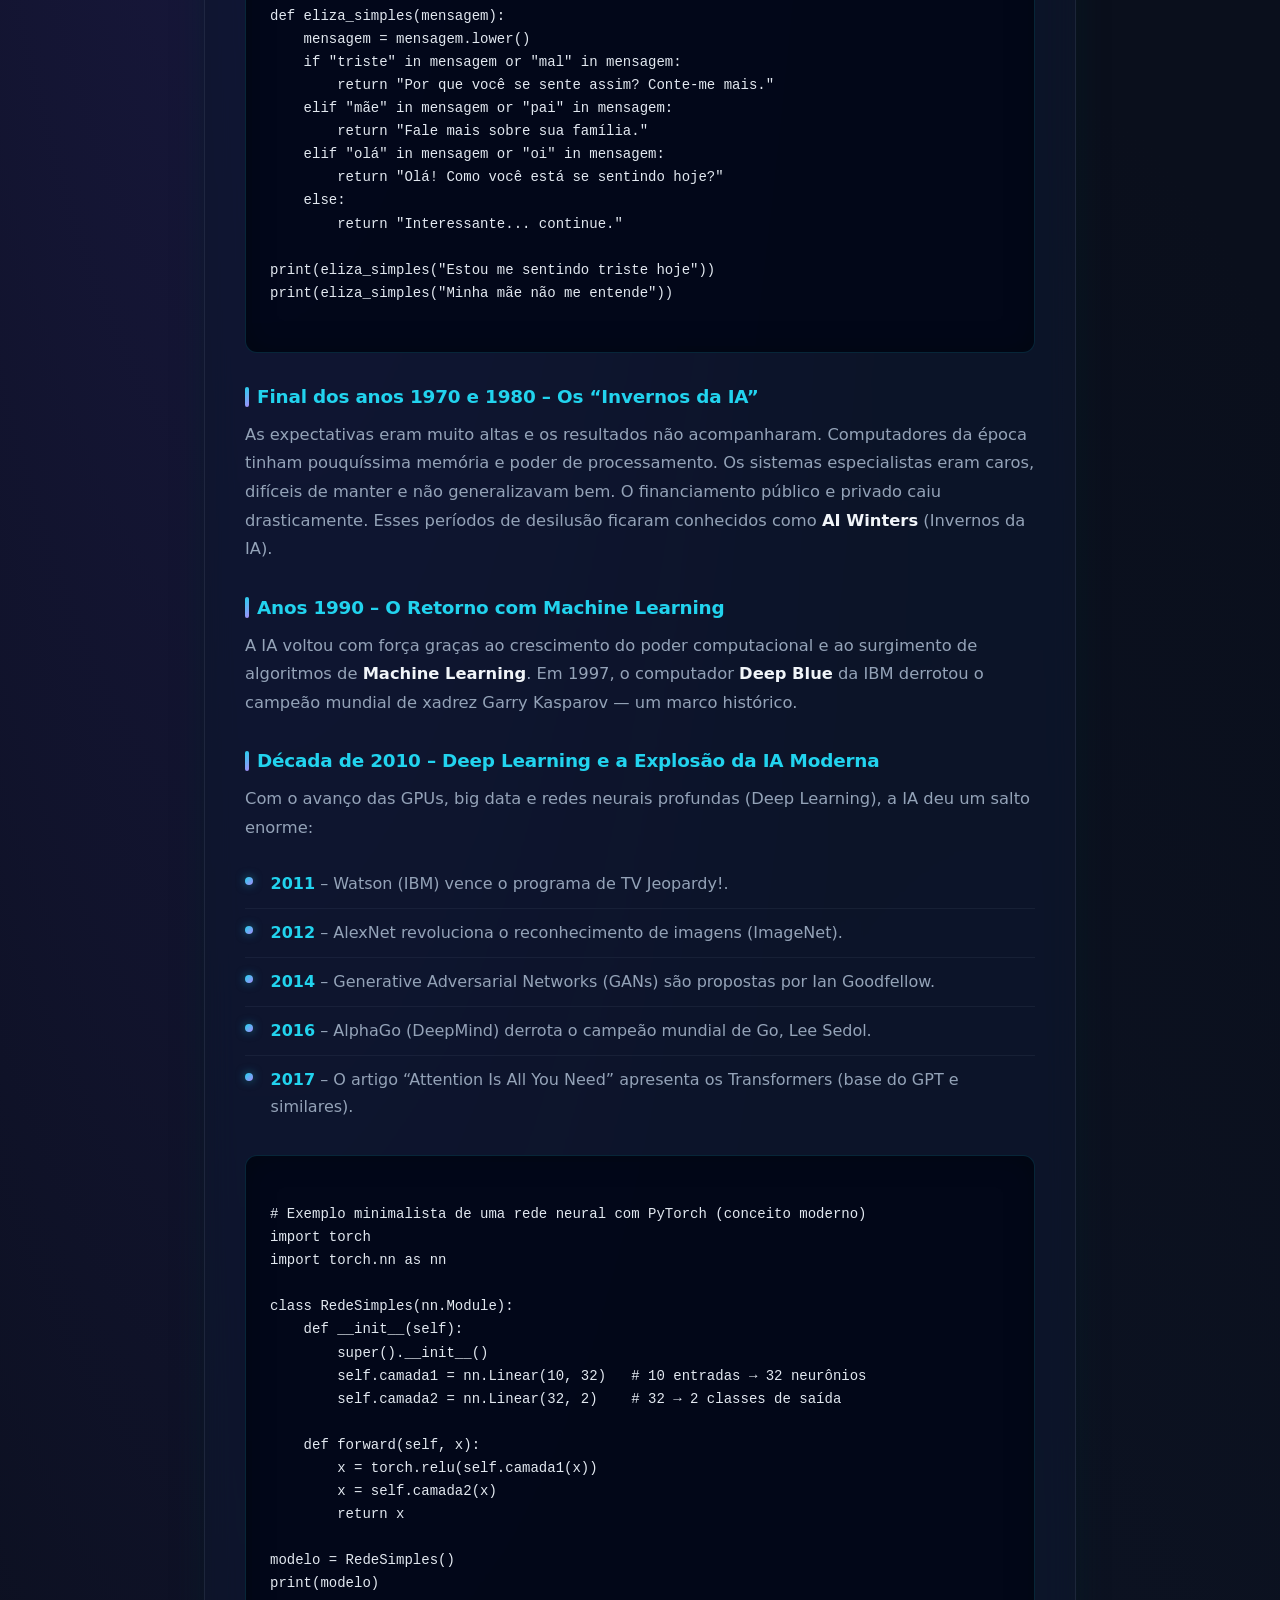
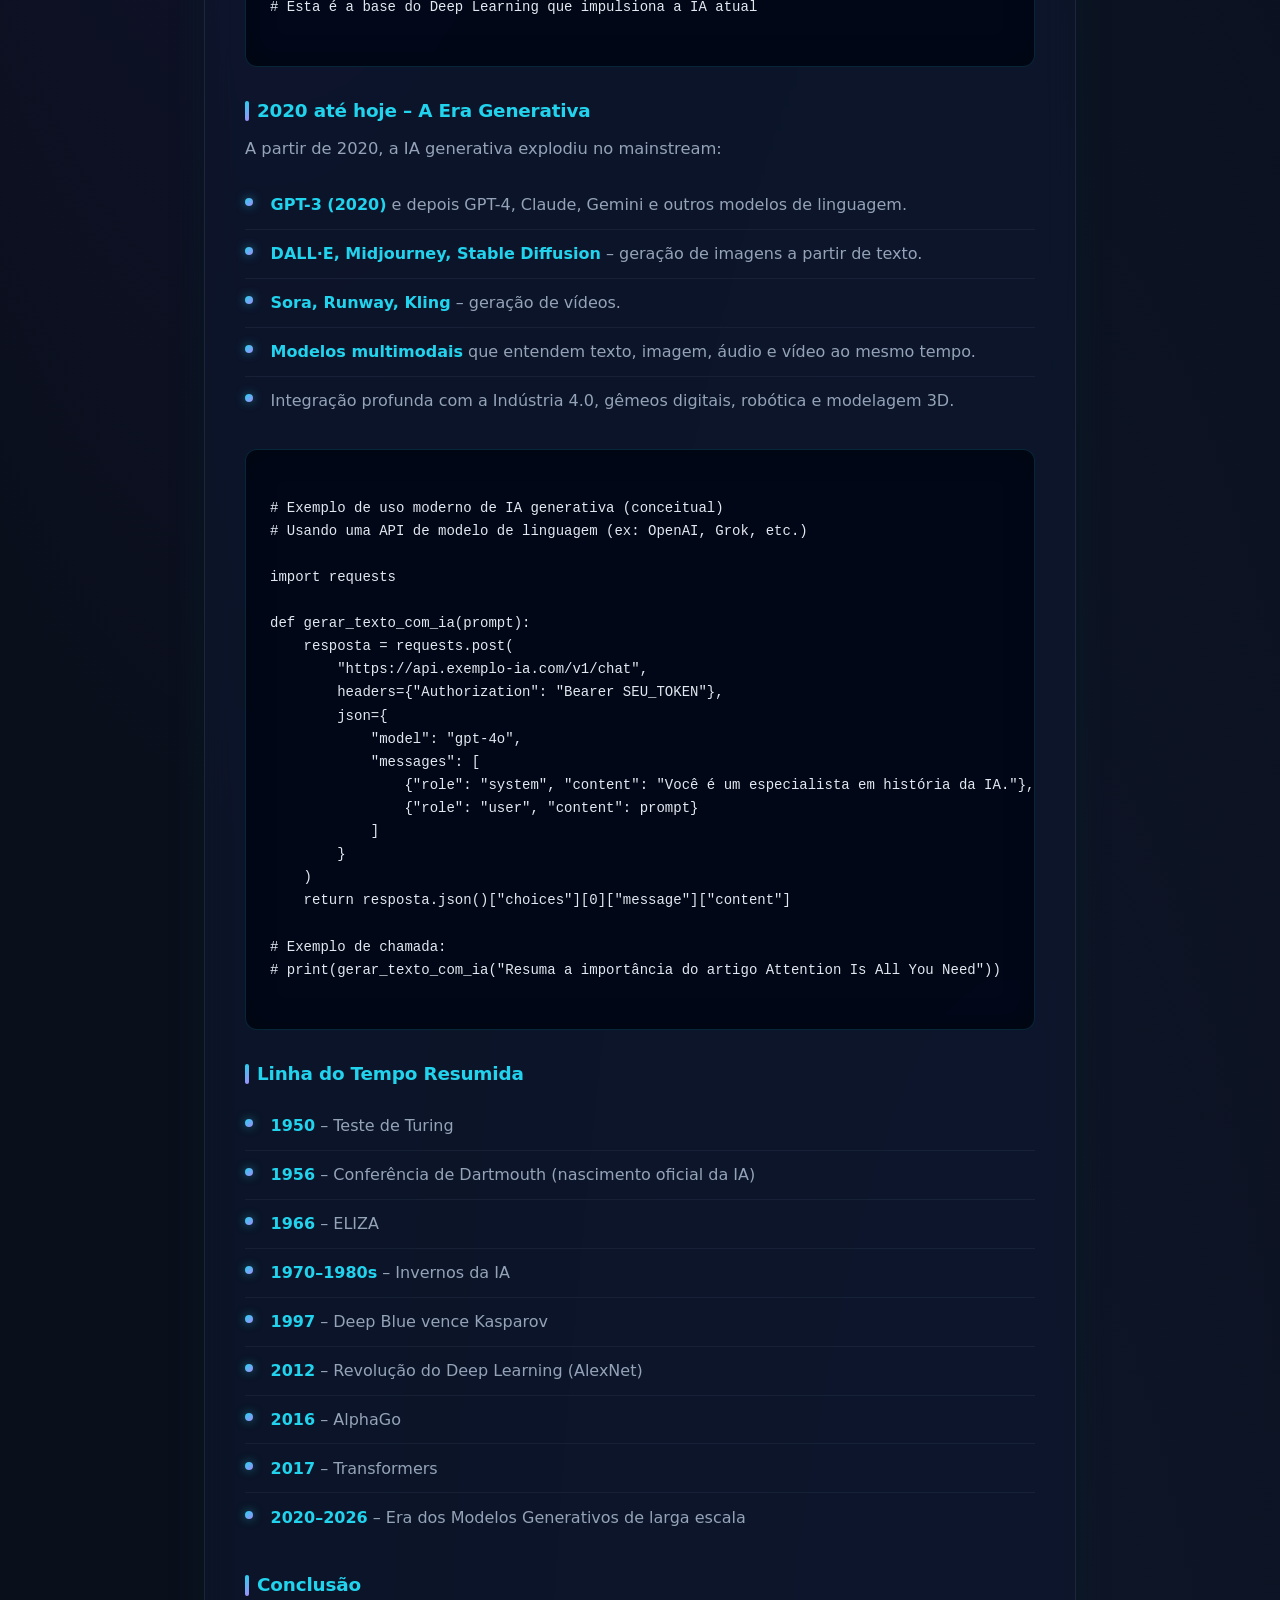
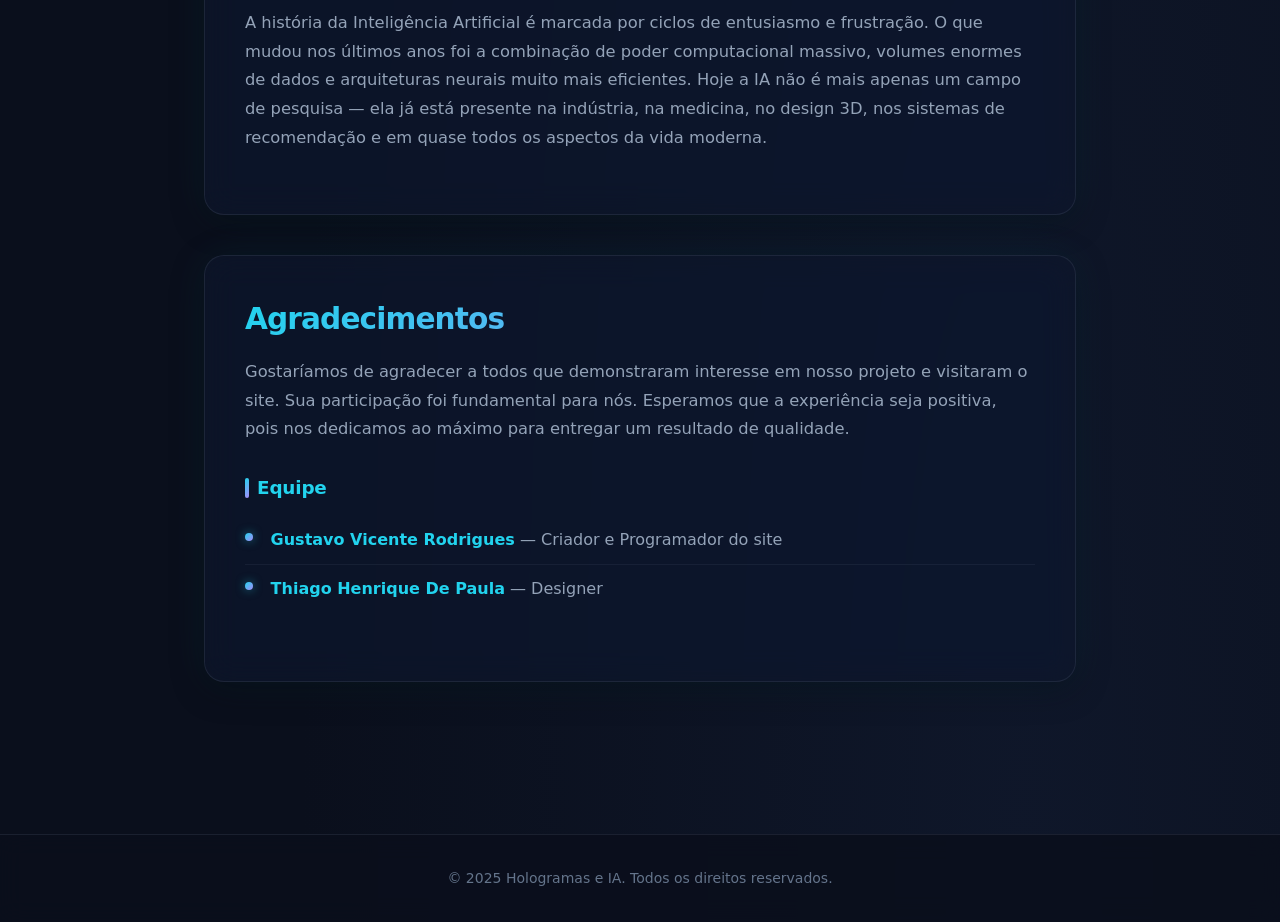
<file: sobre.html>
<!DOCTYPE html>
<html lang="pt-BR">
<head>
  <meta charset="UTF-8">
  <meta name="viewport" content="width=device-width, initial-scale=1.0">
  <title>História da Inteligência Artificial</title>
  <link rel="stylesheet" href="style.css">
</head>
<body>
  <header>
    <nav class="navbar">
      <ul>
        <li><a href="index.html" class="botao-link">Início</a></li>
        <li><a href="ia.html" class="botao-link">Inteligência Artificial</a></li>
        <li><a href="cinema3d.html" class="botao-link">Principais Funções da IA na Indústria 4.0</a></li>
      </ul>
    </nav>
  </header>

  <main>
    <section class="conteudo">
      <h2 class="conteudo__titulo">A História da Inteligência Artificial</h2>

      <p class="conteudo__texto">
        A Inteligência Artificial (IA) não nasceu da noite para o dia. Ela é o resultado de décadas de ideias, 
        experimentos, avanços teóricos e também de períodos de desilusão conhecidos como “Invernos da IA”. 
        Abaixo, percorremos os principais marcos que moldaram a tecnologia que hoje transforma a indústria, 
        o entretenimento e o nosso dia a dia.
      </p>

      <!-- ========== 1950s ========== -->
      <h4 class="conteudo__titulo">1950 – O Teste de Turing e o Nascimento do Conceito</h4>
      <p class="conteudo__texto">
        Em 1950, o matemático britânico <strong>Alan Turing</strong> publicou o artigo 
        <em>“Computing Machinery and Intelligence”</em>, no qual propôs a pergunta: 
        “As máquinas podem pensar?”. Ele criou o famoso <strong>Teste de Turing</strong>: 
        se uma máquina conseguir conversar de forma indistinguível de um humano, ela pode ser considerada inteligente.
      </p>
      <p class="conteudo__texto">
        Esse momento é considerado o marco filosófico e teórico da Inteligência Artificial.
      </p>

      <pre class="conteudo__codigo"><code>
# Simulação simplificada do conceito do Teste de Turing (Python)
def teste_turing(resposta_maquina, resposta_humana):
    """
    Em um Teste de Turing real, um juiz conversa com uma máquina e um humano
    sem saber quem é quem. Se não conseguir distinguir, a máquina "passa".
    """
    if resposta_maquina.lower() == resposta_humana.lower():
        return "O juiz não conseguiu distinguir. A máquina passou no teste!"
    else:
        return "O juiz identificou a diferença. A máquina ainda não passou."

print(teste_turing("Olá, como você está?", "Olá, como você está?"))
      </code></pre>

      <!-- ========== 1956 ========== -->
      <h4 class="conteudo__titulo">1956 – A Conferência de Dartmouth</h4>
      <p class="conteudo__texto">
        Em 1956, um grupo de pesquisadores (John McCarthy, Marvin Minsky, Claude Shannon e outros) 
        se reuniu no Dartmouth College (EUA). Foi nessa conferência que o termo 
        <strong>“Artificial Intelligence”</strong> foi oficialmente cunhado por John McCarthy. 
        O otimismo era enorme: acreditava-se que máquinas inteligentes seriam realidade em poucas décadas.
      </p>

      <!-- ========== 1960s-1970s ========== -->
      <h4 class="conteudo__titulo">Décadas de 1960 e 1970 – Os Primeiros Sistemas e o Otimismo</h4>
      <p class="conteudo__texto">
        Surgiram os primeiros programas de IA:
      </p>
      <ul class="conteudo__lista">
        <li class="lista__item"><strong>Logic Theorist (1956)</strong> – considerado o primeiro programa de IA, capaz de provar teoremas matemáticos.</li>
        <li class="lista__item"><strong>ELIZA (1966)</strong> – chatbot criado por Joseph Weizenbaum que simulava um psicoterapeuta.</li>
        <li class="lista__item"><strong>Shakey (1966-1972)</strong> – o primeiro robô móvel controlado por IA.</li>
        <li class="lista__item"><strong>Sistemas especialistas</strong> – programas que tentavam replicar o conhecimento de especialistas humanos em áreas específicas (medicina, geologia etc.).</li>
      </ul>

      <pre class="conteudo__codigo"><code>
# Versão ultra-simplificada inspirada no ELIZA (1966)
def eliza_simples(mensagem):
    mensagem = mensagem.lower()
    if "triste" in mensagem or "mal" in mensagem:
        return "Por que você se sente assim? Conte-me mais."
    elif "mãe" in mensagem or "pai" in mensagem:
        return "Fale mais sobre sua família."
    elif "olá" in mensagem or "oi" in mensagem:
        return "Olá! Como você está se sentindo hoje?"
    else:
        return "Interessante... continue."

print(eliza_simples("Estou me sentindo triste hoje"))
print(eliza_simples("Minha mãe não me entende"))
      </code></pre>

      <!-- ========== Invernos ========== -->
      <h4 class="conteudo__titulo">Final dos anos 1970 e 1980 – Os “Invernos da IA”</h4>
      <p class="conteudo__texto">
        As expectativas eram muito altas e os resultados não acompanharam. Computadores da época 
        tinham pouquíssima memória e poder de processamento. Os sistemas especialistas eram caros, 
        difíceis de manter e não generalizavam bem. O financiamento público e privado caiu drasticamente. 
        Esses períodos de desilusão ficaram conhecidos como <strong>AI Winters</strong> (Invernos da IA).
      </p>

      <!-- ========== 1990s ========== -->
      <h4 class="conteudo__titulo">Anos 1990 – O Retorno com Machine Learning</h4>
      <p class="conteudo__texto">
        A IA voltou com força graças ao crescimento do poder computacional e ao surgimento de 
        algoritmos de <strong>Machine Learning</strong>. Em 1997, o computador <strong>Deep Blue</strong> 
        da IBM derrotou o campeão mundial de xadrez Garry Kasparov — um marco histórico.
      </p>

      <!-- ========== 2010s ========== -->
      <h4 class="conteudo__titulo">Década de 2010 – Deep Learning e a Explosão da IA Moderna</h4>
      <p class="conteudo__texto">
        Com o avanço das GPUs, big data e redes neurais profundas (Deep Learning), a IA deu um salto enorme:
      </p>
      <ul class="conteudo__lista">
        <li class="lista__item"><strong>2011</strong> – Watson (IBM) vence o programa de TV Jeopardy!.</li>
        <li class="lista__item"><strong>2012</strong> – AlexNet revoluciona o reconhecimento de imagens (ImageNet).</li>
        <li class="lista__item"><strong>2014</strong> – Generative Adversarial Networks (GANs) são propostas por Ian Goodfellow.</li>
        <li class="lista__item"><strong>2016</strong> – AlphaGo (DeepMind) derrota o campeão mundial de Go, Lee Sedol.</li>
        <li class="lista__item"><strong>2017</strong> – O artigo “Attention Is All You Need” apresenta os Transformers (base do GPT e similares).</li>
      </ul>

      <pre class="conteudo__codigo"><code>
# Exemplo minimalista de uma rede neural com PyTorch (conceito moderno)
import torch
import torch.nn as nn

class RedeSimples(nn.Module):
    def __init__(self):
        super().__init__()
        self.camada1 = nn.Linear(10, 32)   # 10 entradas → 32 neurônios
        self.camada2 = nn.Linear(32, 2)    # 32 → 2 classes de saída

    def forward(self, x):
        x = torch.relu(self.camada1(x))
        x = self.camada2(x)
        return x

modelo = RedeSimples()
print(modelo)
# Esta é a base do Deep Learning que impulsiona a IA atual
      </code></pre>

      <!-- ========== 2020s ========== -->
      <h4 class="conteudo__titulo">2020 até hoje – A Era Generativa</h4>
      <p class="conteudo__texto">
        A partir de 2020, a IA generativa explodiu no mainstream:
      </p>
      <ul class="conteudo__lista">
        <li class="lista__item"><strong>GPT-3 (2020)</strong> e depois GPT-4, Claude, Gemini e outros modelos de linguagem.</li>
        <li class="lista__item"><strong>DALL·E, Midjourney, Stable Diffusion</strong> – geração de imagens a partir de texto.</li>
        <li class="lista__item"><strong>Sora, Runway, Kling</strong> – geração de vídeos.</li>
        <li class="lista__item"><strong>Modelos multimodais</strong> que entendem texto, imagem, áudio e vídeo ao mesmo tempo.</li>
        <li class="lista__item">Integração profunda com a Indústria 4.0, gêmeos digitais, robótica e modelagem 3D.</li>
      </ul>

      <pre class="conteudo__codigo"><code>
# Exemplo de uso moderno de IA generativa (conceitual)
# Usando uma API de modelo de linguagem (ex: OpenAI, Grok, etc.)

import requests

def gerar_texto_com_ia(prompt):
    resposta = requests.post(
        "https://api.exemplo-ia.com/v1/chat",
        headers={"Authorization": "Bearer SEU_TOKEN"},
        json={
            "model": "gpt-4o",
            "messages": [
                {"role": "system", "content": "Você é um especialista em história da IA."},
                {"role": "user", "content": prompt}
            ]
        }
    )
    return resposta.json()["choices"][0]["message"]["content"]

# Exemplo de chamada:
# print(gerar_texto_com_ia("Resuma a importância do artigo Attention Is All You Need"))
      </code></pre>

      <!-- ========== Linha do tempo ========== -->
      <h4 class="conteudo__titulo">Linha do Tempo Resumida</h4>
      <ul class="conteudo__lista">
        <li class="lista__item"><strong>1950</strong> – Teste de Turing</li>
        <li class="lista__item"><strong>1956</strong> – Conferência de Dartmouth (nascimento oficial da IA)</li>
        <li class="lista__item"><strong>1966</strong> – ELIZA</li>
        <li class="lista__item"><strong>1970–1980s</strong> – Invernos da IA</li>
        <li class="lista__item"><strong>1997</strong> – Deep Blue vence Kasparov</li>
        <li class="lista__item"><strong>2012</strong> – Revolução do Deep Learning (AlexNet)</li>
        <li class="lista__item"><strong>2016</strong> – AlphaGo</li>
        <li class="lista__item"><strong>2017</strong> – Transformers</li>
        <li class="lista__item"><strong>2020–2026</strong> – Era dos Modelos Generativos de larga escala</li>
      </ul>

      <h4 class="conteudo__titulo">Conclusão</h4>
      <p class="conteudo__texto">
        A história da Inteligência Artificial é marcada por ciclos de entusiasmo e frustração. 
        O que mudou nos últimos anos foi a combinação de poder computacional massivo, 
        volumes enormes de dados e arquiteturas neurais muito mais eficientes. 
        Hoje a IA não é mais apenas um campo de pesquisa — ela já está presente na indústria, 
        na medicina, no design 3D, nos sistemas de recomendação e em quase todos os aspectos da vida moderna.
      </p>
    </section>

    <!-- Seção de agradecimentos e créditos -->
    <section class="conteudo">
      <h2 class="conteudo__titulo">Agradecimentos</h2>
      <p class="conteudo__texto">
        Gostaríamos de agradecer a todos que demonstraram interesse em nosso projeto e visitaram o site. 
        Sua participação foi fundamental para nós. Esperamos que a experiência seja positiva, 
        pois nos dedicamos ao máximo para entregar um resultado de qualidade.
      </p>

      <h4 class="conteudo__titulo">Equipe</h4>
      <ul class="conteudo__lista">
        <li class="lista__item">
          <strong>Gustavo Vicente Rodrigues</strong> — Criador e Programador do site
        </li>
        <li class="lista__item">
          <strong>Thiago Henrique De Paula</strong> — Designer
        </li>
      </ul>
    </section>
  </main>

  <footer>
    <p>&copy; 2025 Hologramas e IA. Todos os direitos reservados.</p>
  </footer>

  <script src="script.js"></script>
</body>
</html>
</file>
<file: style.css>
/* ==========================================================================
   1. RESET & CONFIGURAÇÕES GERAIS
   ========================================================================== */
*,
*::before,
*::after {
  margin: 0;
  padding: 0;
  box-sizing: border-box;
}

:root {
  --bg-deep: #0a0f1c;
  --bg-card: rgba(15, 23, 42, 0.72);
  --bg-card-hover: rgba(30, 41, 59, 0.85);
  --border-subtle: rgba(148, 163, 184, 0.12);
  --border-glow: rgba(6, 182, 212, 0.35);
  --text-primary: #f1f5f9;
  --text-secondary: #94a3b8;
  --text-muted: #64748b;
  --accent-cyan: #22d3ee;
  --accent-cyan-soft: rgba(34, 211, 238, 0.12);
  --accent-purple: #a78bfa;
  --accent-purple-soft: rgba(167, 139, 250, 0.15);
  --gradient-primary: linear-gradient(135deg, #22d3ee 0%, #a78bfa 100%);
  --gradient-button: linear-gradient(135deg, #7c3aed 0%, #2563eb 100%);
  --shadow-soft: 0 8px 32px rgba(0, 0, 0, 0.35);
  --shadow-glow: 0 0 40px rgba(34, 211, 238, 0.08);
  --radius-md: 12px;
  --radius-lg: 20px;
  --transition: 0.3s cubic-bezier(0.4, 0, 0.2, 1);
}

html {
  scroll-behavior: smooth;
}

body {
  background: radial-gradient(ellipse at 20% 0%, #1e1b4b 0%, transparent 50%),
              radial-gradient(ellipse at 80% 100%, #0f172a 0%, transparent 50%),
              var(--bg-deep);
  font-family: 'Inter', system-ui, -apple-system, BlinkMacSystemFont, 'Segoe UI', Roboto, sans-serif;
  color: var(--text-primary);
  line-height: 1.7;
  text-rendering: optimizeLegibility;
  -webkit-font-smoothing: antialiased;
  -moz-osx-font-smoothing: grayscale;
  min-height: 100vh;
}

/* ==========================================================================
   1.1 VÍDEO DE FUNDO
   ========================================================================== */
#video-fundo {
  position: fixed;
  inset: 0;
  width: 100vw;
  height: 100vh;
  object-fit: cover;
  z-index: -2;
  opacity: 0.35;
  pointer-events: none;
}

/* Overlay sutil sobre o vídeo para legibilidade */
body::before {
  content: '';
  position: fixed;
  inset: 0;
  background: radial-gradient(circle at center, transparent 0%, rgba(10, 15, 28, 0.7) 100%);
  z-index: -1;
  pointer-events: none;
}

/* ==========================================================================
   2. NAVBAR
   ========================================================================== */
.navbar {
  background: rgba(10, 15, 28, 0.75);
  backdrop-filter: blur(20px) saturate(180%);
  -webkit-backdrop-filter: blur(20px) saturate(180%);
  padding: 1rem 2.5rem;
  position: sticky;
  top: 0;
  z-index: 1000;
  border-bottom: 1px solid var(--border-subtle);
  box-shadow: 0 4px 30px rgba(0, 0, 0, 0.25);
}

.navbar ul {
  list-style: none;
  display: flex;
  justify-content: center;
  align-items: center;
  gap: 8px;
  flex-wrap: wrap;
}

.botao-link {
  position: relative;
  color: var(--text-secondary);
  font-size: 0.95rem;
  font-weight: 500;
  text-decoration: none;
  padding: 10px 20px;
  border-radius: 999px;
  transition: all var(--transition);
  letter-spacing: 0.01em;
}

.botao-link::after {
  content: '';
  position: absolute;
  bottom: 6px;
  left: 50%;
  width: 0;
  height: 2px;
  background: var(--gradient-primary);
  border-radius: 2px;
  transform: translateX(-50%);
  transition: width var(--transition);
}

.botao-link:hover {
  color: var(--accent-cyan);
  background: var(--accent-cyan-soft);
}

.botao-link:hover::after {
  width: 40%;
}

/* Botão hambúrguer */
.menu-toggle {
  display: none;
  background: none;
  border: none;
  color: var(--text-primary);
  font-size: 1.75rem;
  position: absolute;
  top: 50%;
  right: 1.5rem;
  transform: translateY(-50%);
  cursor: pointer;
  z-index: 1001;
  transition: color var(--transition);
}

.menu-toggle:hover {
  color: var(--accent-cyan);
}

/* ==========================================================================
   3. LAYOUT PRINCIPAL
   ========================================================================== */
main {
  max-width: 920px;
  margin: 0 auto;
  padding: 4rem 1.5rem 5rem;
}

.conteudo,
.content-section {
  background: var(--bg-card);
  backdrop-filter: blur(16px) saturate(160%);
  -webkit-backdrop-filter: blur(16px) saturate(160%);
  border: 1px solid var(--border-subtle);
  border-radius: var(--radius-lg);
  padding: 2.75rem 2.5rem;
  margin-bottom: 2.5rem;
  box-shadow: var(--shadow-soft), var(--shadow-glow);
  transition: transform var(--transition), border-color var(--transition), box-shadow var(--transition);
}

.conteudo:hover,
.content-section:hover {
  transform: translateY(-6px);
  border-color: var(--border-glow);
  box-shadow: 0 16px 48px rgba(0, 0, 0, 0.4), 0 0 60px rgba(34, 211, 238, 0.1);
}

/* Títulos principais */
.conteudo__titulo,
.content-section h2 {
  font-size: 1.85rem;
  font-weight: 700;
  letter-spacing: -0.03em;
  margin-bottom: 1.25rem;
  background: var(--gradient-primary);
  -webkit-background-clip: text;
  background-clip: text;
  color: transparent;
  line-height: 1.3;
}

/* Subtítulos (h4) */
h4.conteudo__titulo {
  font-size: 1.15rem;
  font-weight: 600;
  margin-top: 2rem;
  margin-bottom: 0.75rem;
  color: var(--accent-cyan);
  background: none;
  -webkit-background-clip: unset;
  background-clip: unset;
  letter-spacing: -0.01em;
  display: flex;
  align-items: center;
  gap: 0.5rem;
}

h4.conteudo__titulo::before {
  content: '';
  display: inline-block;
  width: 4px;
  height: 1.1em;
  background: var(--gradient-primary);
  border-radius: 4px;
  flex-shrink: 0;
}

.conteudo__texto {
  color: var(--text-secondary);
  font-size: 1.02rem;
  margin-bottom: 1.1rem;
  line-height: 1.75;
}

.conteudo__texto strong {
  color: var(--text-primary);
  font-weight: 600;
}

/* Listas */
.conteudo__lista {
  list-style: none;
  margin: 1rem 0 1.5rem;
  padding: 0;
}

.conteudo__lista .lista__item,
.conteudo__lista li {
  position: relative;
  padding: 0.65rem 0 0.65rem 1.6rem;
  color: var(--text-secondary);
  font-size: 1rem;
  border-bottom: 1px solid rgba(148, 163, 184, 0.08);
  transition: color var(--transition), padding-left var(--transition);
}

.conteudo__lista .lista__item:last-child,
.conteudo__lista li:last-child {
  border-bottom: none;
}

.conteudo__lista .lista__item::before,
.conteudo__lista li::before {
  content: '';
  position: absolute;
  left: 0;
  top: 1.1rem;
  width: 8px;
  height: 8px;
  background: var(--gradient-primary);
  border-radius: 50%;
  box-shadow: 0 0 10px rgba(34, 211, 238, 0.5);
}

.conteudo__lista .lista__item:hover,
.conteudo__lista li:hover {
  color: var(--text-primary);
  padding-left: 1.85rem;
}

.conteudo__lista strong {
  color: var(--accent-cyan);
  font-weight: 600;
}

/* Bloco de código */
.conteudo__codigo,
pre.conteudo__codigo {
  background: rgba(2, 6, 23, 0.85);
  border: 1px solid rgba(34, 211, 238, 0.15);
  border-radius: var(--radius-md);
  padding: 1.5rem;
  margin: 1.25rem 0 1.75rem;
  overflow-x: auto;
  font-family: 'JetBrains Mono', 'Fira Code', 'Cascadia Code', ui-monospace, monospace;
  font-size: 0.875rem;
  line-height: 1.65;
  color: #e2e8f0;
  box-shadow: inset 0 0 30px rgba(0, 0, 0, 0.3);
}

.conteudo__codigo code {
  font-family: inherit;
  color: inherit;
}

/* Conteúdo oculto (toggle) */
.content {
  margin-top: 1.5rem;
  padding-top: 1.5rem;
  border-top: 1px solid var(--border-subtle);
  color: var(--text-secondary);
  display: none;
  animation: fadeIn 0.4s ease;
}

@keyframes fadeIn {
  from { opacity: 0; transform: translateY(8px); }
  to { opacity: 1; transform: translateY(0); }
}

/* ==========================================================================
   4. BOTÕES
   ========================================================================== */
.toggle-content {
  display: inline-flex;
  align-items: center;
  justify-content: center;
  gap: 0.5rem;
  background: var(--gradient-button);
  color: #ffffff;
  border: none;
  padding: 0.85rem 1.75rem;
  border-radius: 999px;
  font-size: 0.95rem;
  font-weight: 600;
  cursor: pointer;
  transition: all var(--transition);
  box-shadow: 0 4px 20px rgba(124, 58, 237, 0.35);
  letter-spacing: 0.02em;
}

.toggle-content:hover {
  transform: translateY(-3px) scale(1.02);
  box-shadow: 0 8px 28px rgba(124, 58, 237, 0.5);
  filter: brightness(1.08);
}

.toggle-content:active {
  transform: translateY(-1px) scale(0.98);
}

/* ==========================================================================
   5. RODAPÉ
   ========================================================================== */
footer {
  background: rgba(10, 15, 28, 0.9);
  backdrop-filter: blur(12px);
  color: var(--text-muted);
  padding: 2rem 1.5rem;
  text-align: center;
  font-size: 0.875rem;
  border-top: 1px solid var(--border-subtle);
  margin-top: 2rem;
}

footer a {
  color: var(--accent-cyan);
  text-decoration: none;
  transition: color var(--transition);
}

footer a:hover {
  color: var(--accent-purple);
}

/* ==========================================================================
   6. RESPONSIVIDADE
   ========================================================================== */
@media (max-width: 768px) {
  .menu-toggle {
    display: block;
  }

  .navbar {
    padding: 1rem 1.25rem;
  }

  .navbar ul {
    display: none;
    flex-direction: column;
    gap: 6px;
    width: 100%;
    margin-top: 1rem;
    padding: 1rem;
    background: rgba(15, 23, 42, 0.95);
    border-radius: var(--radius-md);
    border: 1px solid var(--border-subtle);
  }

  .navbar ul.active {
    display: flex;
  }

  .botao-link {
    display: block;
    width: 100%;
    text-align: center;
    padding: 14px 16px;
    font-size: 1.05rem;
    border-radius: var(--radius-md);
  }

  .botao-link::after {
    display: none;
  }

  main {
    padding: 2.5rem 1rem 3.5rem;
  }

  .conteudo,
  .content-section {
    padding: 1.75rem 1.35rem;
    border-radius: 16px;
  }

  .conteudo__titulo,
  .content-section h2 {
    font-size: 1.5rem;
  }

  h4.conteudo__titulo {
    font-size: 1.05rem;
  }

  .toggle-content {
    width: 100%;
  }

  .conteudo__codigo,
  pre.conteudo__codigo {
    padding: 1.1rem;
    font-size: 0.8rem;
  }
}

@media (max-width: 480px) {
  .conteudo__titulo,
  .content-section h2 {
    font-size: 1.35rem;
  }

  .conteudo__texto {
    font-size: 0.98rem;
  }
}

/* ==========================================================================
   7. DETALHES EXTRAS (acessibilidade & polish)
   ========================================================================== */
::selection {
  background: rgba(34, 211, 238, 0.3);
  color: #f8fafc;
}

a:focus-visible,
button:focus-visible {
  outline: 2px solid var(--accent-cyan);
  outline-offset: 3px;
}

/* Scrollbar moderna */
::-webkit-scrollbar {
  width: 8px;
  height: 8px;
}

::-webkit-scrollbar-track {
  background: var(--bg-deep);
}

::-webkit-scrollbar-thumb {
  background: linear-gradient(180deg, #22d3ee, #a78bfa);
  border-radius: 10px;
}

::-webkit-scrollbar-thumb:hover {
  background: linear-gradient(180deg, #67e8f9, #c4b5fd);
}
</file>
